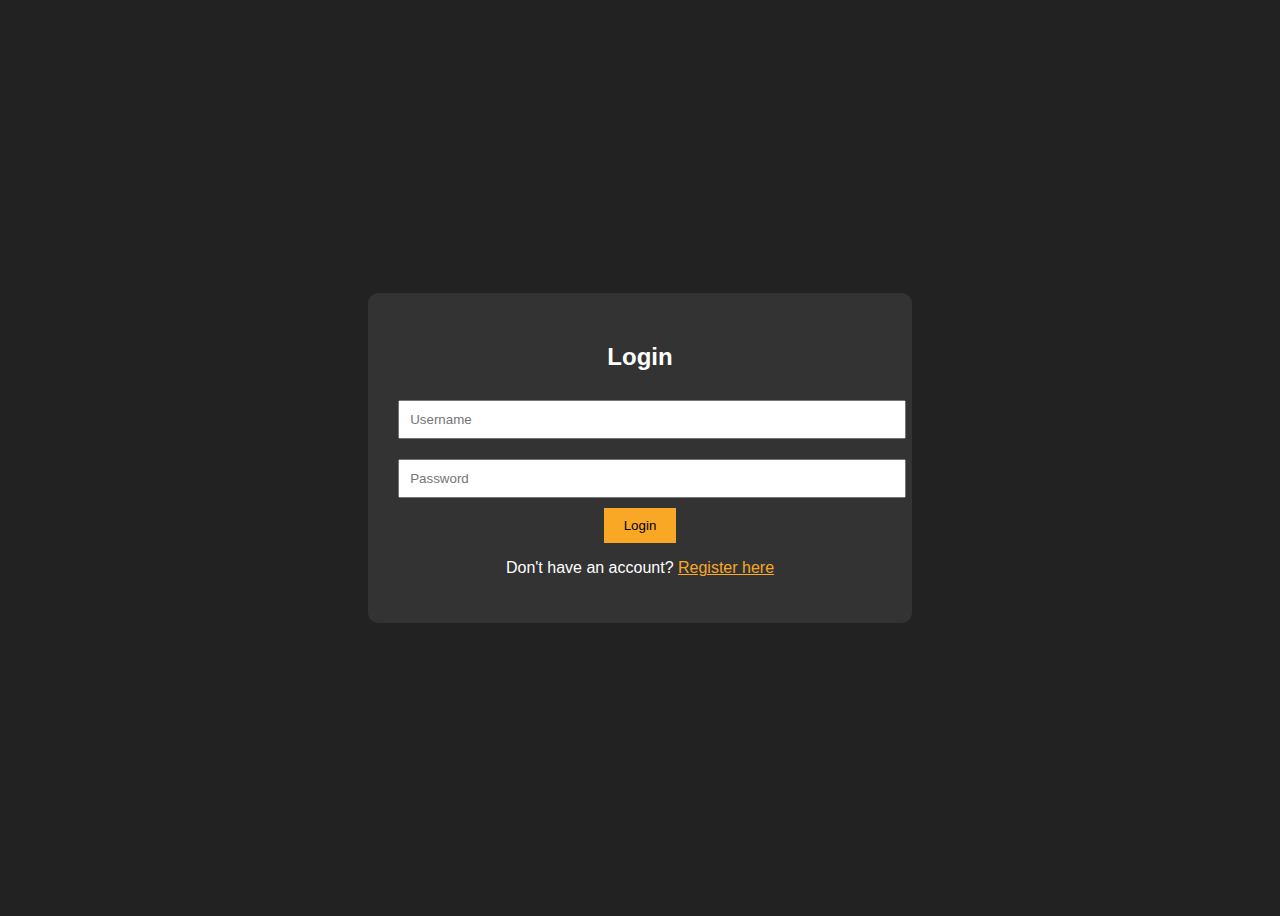
<file: index.html>
<!DOCTYPE html>
<html lang="en">
<head>
    <meta charset="UTF-8">
    <meta name="viewport" content="width=device-width, initial-scale=1.0">
    <title>Fuzzy Wire Bouquet</title>
    <link rel="stylesheet" href="style.css">
    <link rel="stylesheet" href="https://cdnjs.cloudflare.com/ajax/libs/font-awesome/6.7.2/css/all.min.css">
    <style>
        /* Navbar styles */
        body {
            background: url('products-images/background2.jpg') no-repeat center center fixed;
            background-size: cover;
            font-family: Arial, sans-serif;
            margin: 0;
            padding: 0;
            color: #fff;
        }

        nav {
            background-color: #333;
            color: #fff;

            position: fixed;
            width: 100%;
            z-index: 10;
        }

        .logo {
            display: flex;
            align-items: center;
        }

        .logo-img {
            width: 50px;
            height: 50px;
            border-radius: 50%;
            margin-right: 15px;
        }

        .logo a {
            text-decoration: none;
            color: #fff;
            font-size: 1.8rem;
            font-weight: bold;
        }

        ul {
            list-style: none;
            display: flex;
            justify-content: flex-start;
            padding: 0;
        }

        ul li {
            margin-right: 20px;
        }

        ul li a {
            text-decoration: none;
            color: #fff;
            font-size: 1.1rem;
            transition: color 0.3s ease;
        }

        ul li a:hover {
            color: #f9a826;
        }

        /* Home page styles */
        #home {
            padding: 120px 20px 50px 20px;
            text-align: center;
            max-width: 1200px;
            margin: auto;
            color: #fff;
        }

        #home h1 {
            font-size: 3rem;
            margin-bottom: 20px;
        }

        #home p {
            font-size: 1.3rem;
            margin-bottom: 30px;
        }

        .intro-section {
            background-color: rgba(0, 0, 0, 0.6);
            padding: 40px;
            border-radius: 10px;
            margin-bottom: 50px;
        }

        .intro-section h2 {
            font-size: 2rem;
            margin-bottom: 20px;
        }

        .intro-section p {
            font-size: 1.2rem;
            margin-bottom: 20px;
        }

        .feature-container {
            display: flex;
            justify-content: space-between;
            margin-bottom: 50px;
        }

        .feature {
            background-color: rgba(0, 0, 0, 0.7);
            padding: 20px;
            border-radius: 10px;
            width: 30%;
            text-align: center;
        }

        .feature h3 {
            font-size: 1.6rem;
            margin-bottom: 15px;
        }

        .feature p {
            font-size: 1.1rem;
        }

        footer {
            background-color: #333;
            color: #fff;
            padding: 30px;
            text-align: center;
        }

        footer .social-links a {
            margin: 0 10px;
            color: #fff;
            font-size: 1.5rem;
            transition: color 0.3s ease;
        }

        footer .social-links a:hover {
            color: #f9a826;
        }
    </style>
</head>
<script>
    if (localStorage.getItem("loggedIn") !== "true") {
        window.location.href = "login.html";
    }
      
</script>

<body>
    
    <!-- Navbar -->
    <nav>
        <div class="logo">
            <img src="products-images/lo.jpg" alt="flower logo" class="logo-img">
            <a href="index.html">Fuzzy Wire Bouquet</a>
        </div>
        <ul>
            <li><a href="index.html">Home</a></li>
            <li><a href="product.html">Product</a></li>
            <li><a href="about.html">About Us</a></li>
            <li><a href="testimonials.html">Testimonials</a></li>
            <li><a href="howitworks.html">How It Works</a></li>
            <li><a href="faq.html">FAQ</a></li>
            <li><a href="blog.html">Blog</a></li>
            <li><a href="tutorials.html">Tutorials</a></li>
            <li><a href="contact.html">Contact</a></li>
            <li><a href="support.html">Customer Support</a></li>
            <li><a href="resources.html">Downloads/Resources</a></li>
            <li><a href="newsletter.html">News Letter</a></li>
            <li><a href="#" onclick="logout()">Logout</a></li>

        </ul>
    </nav>

    <script>
        function logout() {
            localStorage.removeItem("loggedIn");
            window.location.href = "login.html";
        }
    </script>
    
    
    <!-- Home Page Content -->
    <section id="home">
        <!-- Introduction Section -->
        <div class="intro-section">
            <h2>Welcome to Fuzzy Wire Bouquet</h2>
            <p>At Fuzzy Wire Bouquet, we specialize in crafting unique, beautiful wire bouquets that combine nature's beauty with artistic creativity. Perfect for gifts, home decor, or special occasions, our wire bouquets add a modern twist to traditional floral arrangements.</p>
            <p>Explore our collection of hand-crafted bouquets and find the perfect one to brighten up your space or gift to someone special.</p>
        </div>

        <!-- Key Features Section -->
        <div class="feature-container">
            <div class="feature">
                <h3>Handcrafted Designs</h3>
                <p>Each bouquet is carefully handcrafted to ensure the highest quality and unique design, bringing elegance and charm to any setting.</p>
            </div>
            <div class="feature">
                <h3>Durable & Long-Lasting</h3>
                <p>Made from high-quality wire and materials, our bouquets are designed to last and stay beautiful for years to come.</p>
            </div>
            <div class="feature">
                <h3>Perfect for Any Occasion</h3>
                <p>From weddings to home decor, our bouquets are perfect for any occasion, adding a touch of timeless beauty to your special moments.</p>
            </div>
        </div>

        <!-- Call to Action Section -->
        <div class="cta-section">
            <h2>Ready to Find Your Perfect Bouquet?</h2>
            <p>Browse our full collection of wire bouquets and discover the perfect piece for you or a loved one.</p>
            <a href="product.html" style="text-decoration: none; color: #fff; background-color: #f9a826; padding: 15px 30px; font-size: 1.2rem; border-radius: 5px;">Browse Products</a>
        </div>
    </section>

    <script>
        function logout() {
            localStorage.removeItem("loggedIn");
            window.location.href = "login.html";
        }
    </script>
    

    <!-- Footer -->
    <footer>
        <p>&copy; 2025 Fuzzy Wire Bouquet | All Rights Reserved</p>
        <div class="footer-col">
            <h4>Follow us</h4>
            <div class="social-links">
                <a href="https://web.facebook.com/profile.php?id=61573905306813"><i class="fab fa-facebook-f"></i></a>
            </div>
        </div>
    </footer>

    <!--Start of Tawk.to Script-->
<script type="text/javascript">
    var Tawk_API=Tawk_API||{}, Tawk_LoadStart=new Date();
    (function(){
    var s1=document.createElement("script"),s0=document.getElementsByTagName("script")[0];
    s1.async=true;
    s1.src='https://embed.tawk.to/68184e82685043190cc6fe59/1iqfg5lav';
    s1.charset='UTF-8';
    s1.setAttribute('crossorigin','*');
    s0.parentNode.insertBefore(s1,s0);
    })();
    </script>
    <!--End of Tawk.to Script-->


</body>



</html>
</file>
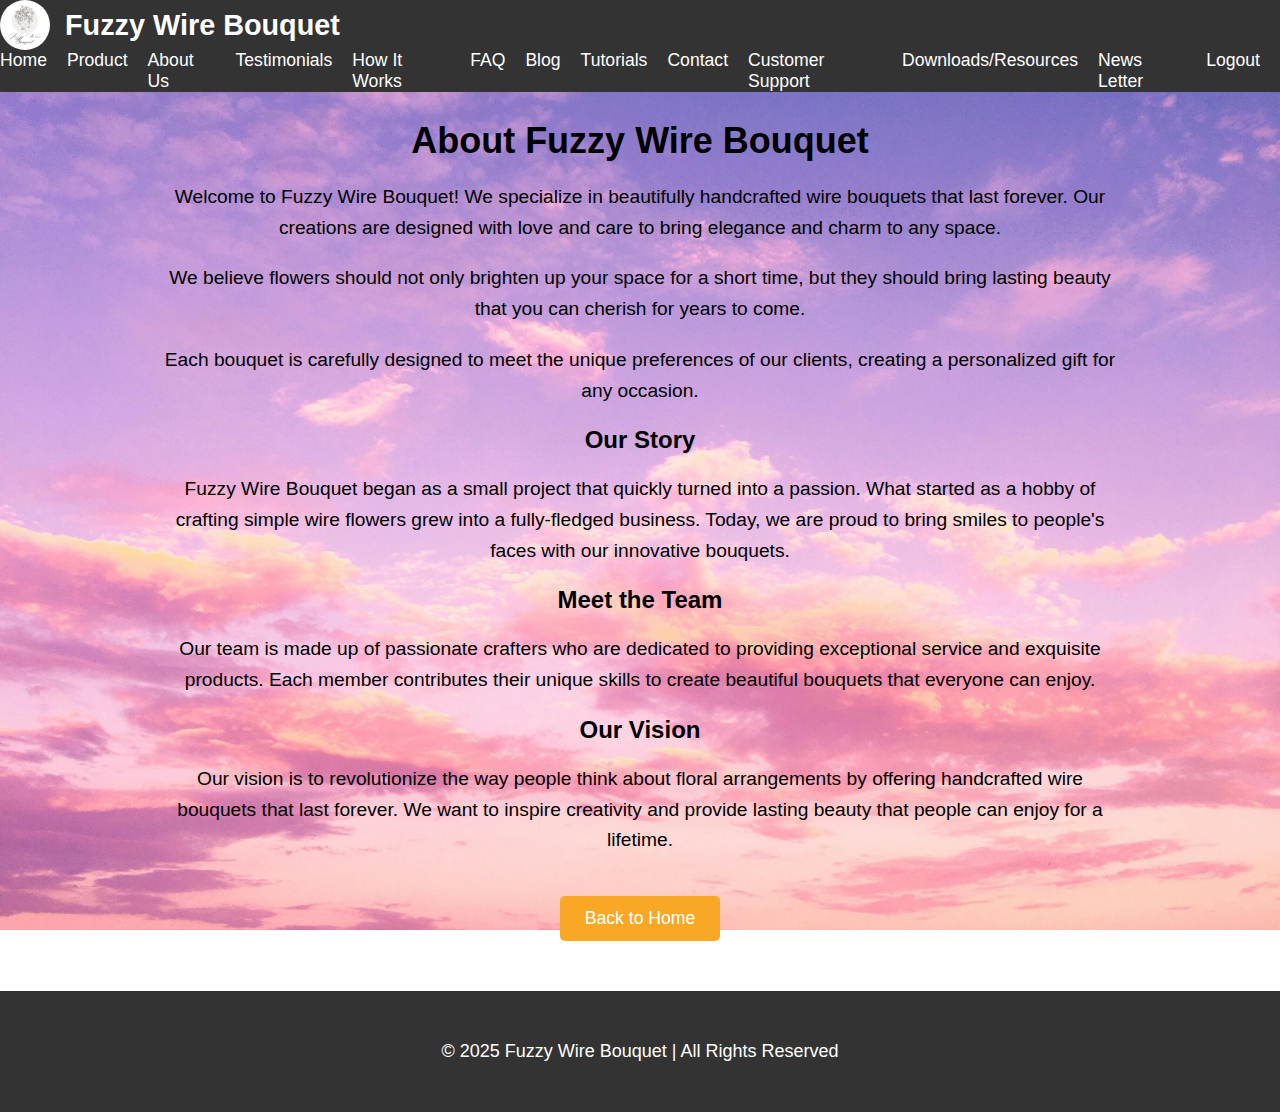
<file: about.html>
<!DOCTYPE html>
<html lang="en">
<head>
    <meta charset="UTF-8">
    <meta name="viewport" content="width=device-width, initial-scale=1.0">
    <title>About Us - Fuzzy Wire Bouquet</title>
    <link rel="stylesheet" href="style.css">
    <link rel="stylesheet" href="https://cdnjs.cloudflare.com/ajax/libs/font-awesome/6.7.2/css/all.min.css">
    <style>
         body {
            background: url('products-images/background2.jpg') no-repeat center center fixed;
            background-size: cover;
            font-family: Arial, sans-serif;
            margin: 0;
            padding: 0;
       
        }
        nav {
            background-color: #333;
            color: #fff;
            position: fixed;
            width: 100%;
            z-index: 10;
        }

        .logo {
            display: flex;
            align-items: center;
        }

        .logo-img {
            width: 50px;
            height: 50px;
            border-radius: 50%;
            margin-right: 15px;
        }

        .logo a {
            text-decoration: none;
            color: #fff;
            font-size: 1.8rem;
            font-weight: bold;
        }

        ul {
            list-style: none;
            display: flex;
            justify-content: flex-start;
            padding: 0;
        }

        ul li {
            margin-right: 20px;
        }

        ul li a {
            text-decoration: none;
            color: #fff;
            font-size: 1.1rem;
            transition: color 0.3s ease;
        }

        ul li a:hover {
            color: #f9a826;
        }

        #about-us {
            padding: 120px 20px 50px 20px;
            max-width: 1000px;
            margin: auto;
            text-align: center;
        }

        #about-us h1, #about-us h2 {
            margin-bottom: 20px;
        }

        #about-us p {
            font-size: 1.2rem;
            margin-bottom: 20px;
            line-height: 1.6;
        }

        button {
            background-color: #f9a826;
            color: #fff;
            border: none;
            padding: 12px 25px;
            font-size: 1.1rem;
            border-radius: 5px;
            cursor: pointer;
            margin-top: 20px;
        }

        button:hover {
            background-color: #e0881b;
        }

        footer {
            background-color: #333;
            color: #fff;
            padding: 30px;
            text-align: center;
        }

        .social-links a {
            margin: 0 10px;
            color: #fff;
            font-size: 1.5rem;
            transition: color 0.3s ease;
        }

        .social-links a:hover {
            color: #f9a826;
        }
    </style>
</head>

<body>
    <!-- Navbar -->
    <nav>
        <div class="logo">
            <img src="products-images/lo.jpg" alt="flower logo" class="logo-img">
            <a href="index.html">Fuzzy Wire Bouquet</a>
        </div>
        <ul>
            <li><a href="index.html">Home</a></li>
            <li><a href="product.html">Product</a></li>
            <li><a href="about.html">About Us</a></li>
            <li><a href="testimonials.html">Testimonials</a></li>
            <li><a href="howitworks.html">How It Works</a></li>
            <li><a href="faq.html">FAQ</a></li>
            <li><a href="blog.html">Blog</a></li>
            <li><a href="tutorials.html">Tutorials</a></li>
            <li><a href="contact.html">Contact</a></li>
            <li><a href="Support.html">Customer Support</a></li>
            <li><a href="resources.html">Downloads/Resources</a></li>
            <li><a href="newsletter.html">News Letter</a></li>
            <li><a href="#" onclick="logout()">Logout</a></li>
        </ul>
    </nav>

    <!-- About Us Page Content -->
    <section id="about-us">
        <h1>About Fuzzy Wire Bouquet</h1>
        <p>Welcome to Fuzzy Wire Bouquet! We specialize in beautifully handcrafted wire bouquets that last forever. Our creations are designed with love and care to bring elegance and charm to any space.</p>
        <p>We believe flowers should not only brighten up your space for a short time, but they should bring lasting beauty that you can cherish for years to come.</p>
        <p>Each bouquet is carefully designed to meet the unique preferences of our clients, creating a personalized gift for any occasion.</p>
        
        <h2>Our Story</h2>
        <p>Fuzzy Wire Bouquet began as a small project that quickly turned into a passion. What started as a hobby of crafting simple wire flowers grew into a fully-fledged business. Today, we are proud to bring smiles to people's faces with our innovative bouquets.</p>
        
        <h2>Meet the Team</h2>
        <p>Our team is made up of passionate crafters who are dedicated to providing exceptional service and exquisite products. Each member contributes their unique skills to create beautiful bouquets that everyone can enjoy.</p>
        
        <h2>Our Vision</h2>
        <p>Our vision is to revolutionize the way people think about floral arrangements by offering handcrafted wire bouquets that last forever. We want to inspire creativity and provide lasting beauty that people can enjoy for a lifetime.</p>
        
        <button onclick="location.href='home.html'">Back to Home</button>
    </section>

    <!-- Footer -->
    <footer>
        <p>&copy; 2025 Fuzzy Wire Bouquet | All Rights Reserved</p>
        <div class="footer-col">
            </div>
        </div>
    </footer>

</body>
</html>
</file>
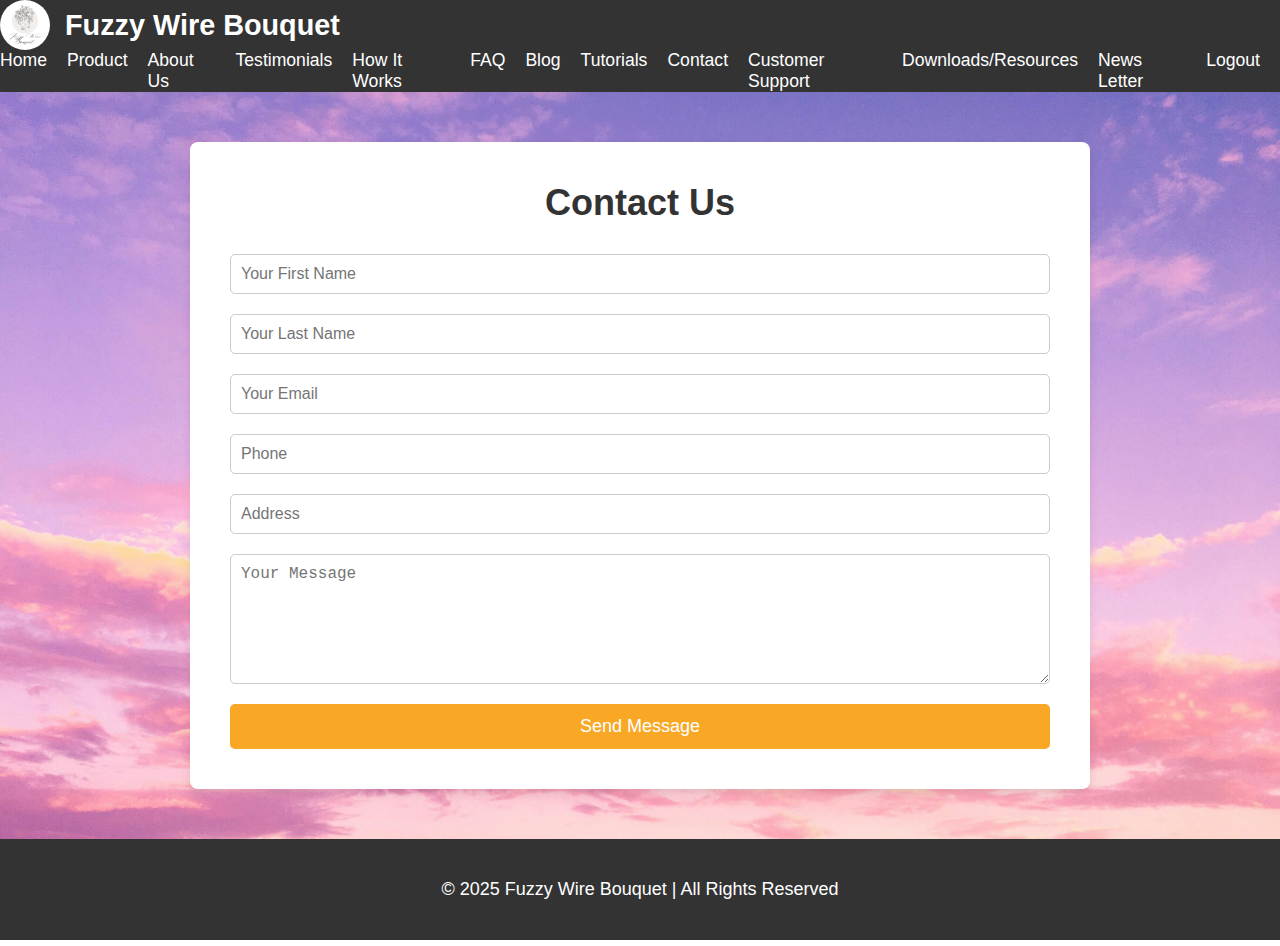
<file: contact.html>
<!DOCTYPE html>
<html lang="en">
<head>
    <meta charset="UTF-8">
    <meta name="viewport" content="width=device-width, initial-scale=1.0">
    <title>Contact Us - Fuzzy Wire Bouquet</title>
    <link rel="stylesheet" href="style.css">
    <style>
        body {
            background: url('products-images/background2.jpg') no-repeat center center fixed;
            background-size: cover;
            font-family: Arial, sans-serif;
            margin: 0;
            padding: 0;
            color: #fff;
        }


        nav ul {
            list-style: none;
            padding: 0;
            margin: 0;
        }

       

        nav ul li a {
            color: white;
            text-decoration: none;
        }
         /* Navbar styling */
         nav {
            background-color: #333;
            color: #fff;
        }

        .logo {
            display: flex;
            align-items: center;
        }

        .logo-img {
            width: 50px;
            height: 50px;
            border-radius: 50%;
            margin-right: 15px;
        }

        .logo a {
            text-decoration: none;
            color: #fff;
            font-size: 1.8rem;
            font-weight: bold;
        }

        ul {
            list-style: none;
            display: flex;
            justify-content: flex-start;
            padding: 0;
        }

        ul li {
            margin-right: 20px;
        }

        ul li a {
            text-decoration: none;
            color: #fff;
            font-size: 1.1rem;
            transition: color 0.3s ease;
        }

        ul li a:hover {
            color: #f9a826;
        }

        /* Contact Form Section */
        #contact-section {
            max-width: 900px;
            margin: 50px auto;
            padding: 40px;
            background-color: white;
            border-radius: 8px;
            box-shadow: 0 4px 10px rgba(0, 0, 0, 0.1);
        }

        #contact-section h1 {
            text-align: center;
            font-size: 36px;
            color: #333;
            margin-bottom: 30px;
        }

        .contact-form {
            display: flex;
            flex-direction: column;
            gap: 20px;
        }

        .contact-form input, .contact-form textarea {
            width: 100%;
            padding: 10px;
            font-size: 16px;
            border: 1px solid #ccc;
            border-radius: 5px;
        }

        .contact-form button {
            background-color: #f9a826;
            color: white;
            padding: 12px 20px;
            font-size: 18px;
            border: none;
            border-radius: 5px;
            cursor: pointer;
            transition: background-color 0.3s;
        }

        .contact-form button:hover {
            background-color: #f9a826;
        }

        /* Footer Styling */
        footer {
            text-align: center;
            padding: 20px;
            background-color: #333;
            color: white;
        }

        /* Responsive Design */
        @media (max-width: 768px) {
            #contact-section {
                padding: 20px;
            }

            .contact-form button {
                font-size: 16px;
            }
        }
    </style>
</head>
<body>

    <!-- Navbar -->
    <nav>
        <div class="logo">
            <img src="products-images/lo.jpg" alt="flower logo" class="logo-img">
            <a href="index.html">Fuzzy Wire Bouquet</a>
        </div>
        <ul>
            <li><a href="index.html">Home</a></li>
            <li><a href="product.html">Product</a></li>
            <li><a href="about.html">About Us</a></li>
            <li><a href="testimonials.html">Testimonials</a></li>
            <li><a href="howitworks.html">How It Works</a></li>
            <li><a href="faq.html">FAQ</a></li>
            <li><a href="blog.html">Blog</a></li>
            <li><a href="tutorials.html">Tutorials</a></li>
            <li><a href="contact.html">Contact</a></li>
            <li><a href="support.html">Customer Support</a></li>
            <li><a href="resources.html">Downloads/Resources</a></li>
            <li><a href="newsletter.html">News Letter</a></li>
            <li><a href="#" onclick="logout()">Logout</a></li>
            
        </ul>
    </nav>

    <!-- Contact Form Section -->
    <section id="contact-section">
        <h1>Contact Us</h1>
        <form action="submit_form.php" method="POST" class="contact-form">
            <!-- First Name Field -->
            <input type="text" name="name" placeholder="Your First Name" required>

            <!-- Last Name Field -->
            <input type="text" name="name" placeholder="Your Last Name" required>

            <!-- Email Field -->
            <input type="email" name="email" placeholder="Your Email" required>

            <!-- Phone Field -->
            <input type="text" name="Phone" placeholder="Phone" required>

             <!-- Address Field -->
             <input type="text" name="Address" placeholder="Address" required>

            <!-- Message Field -->
            <textarea name="message" rows="6" placeholder="Your Message" required></textarea>

            <!-- Submit Button -->
            <button type="submit">Send Message</button>
        </form>
    </section>

    <!-- Footer -->
    <footer>
        <p>&copy; 2025 Fuzzy Wire Bouquet | All Rights Reserved</p>
    </footer>

</body>
</html>
</file>
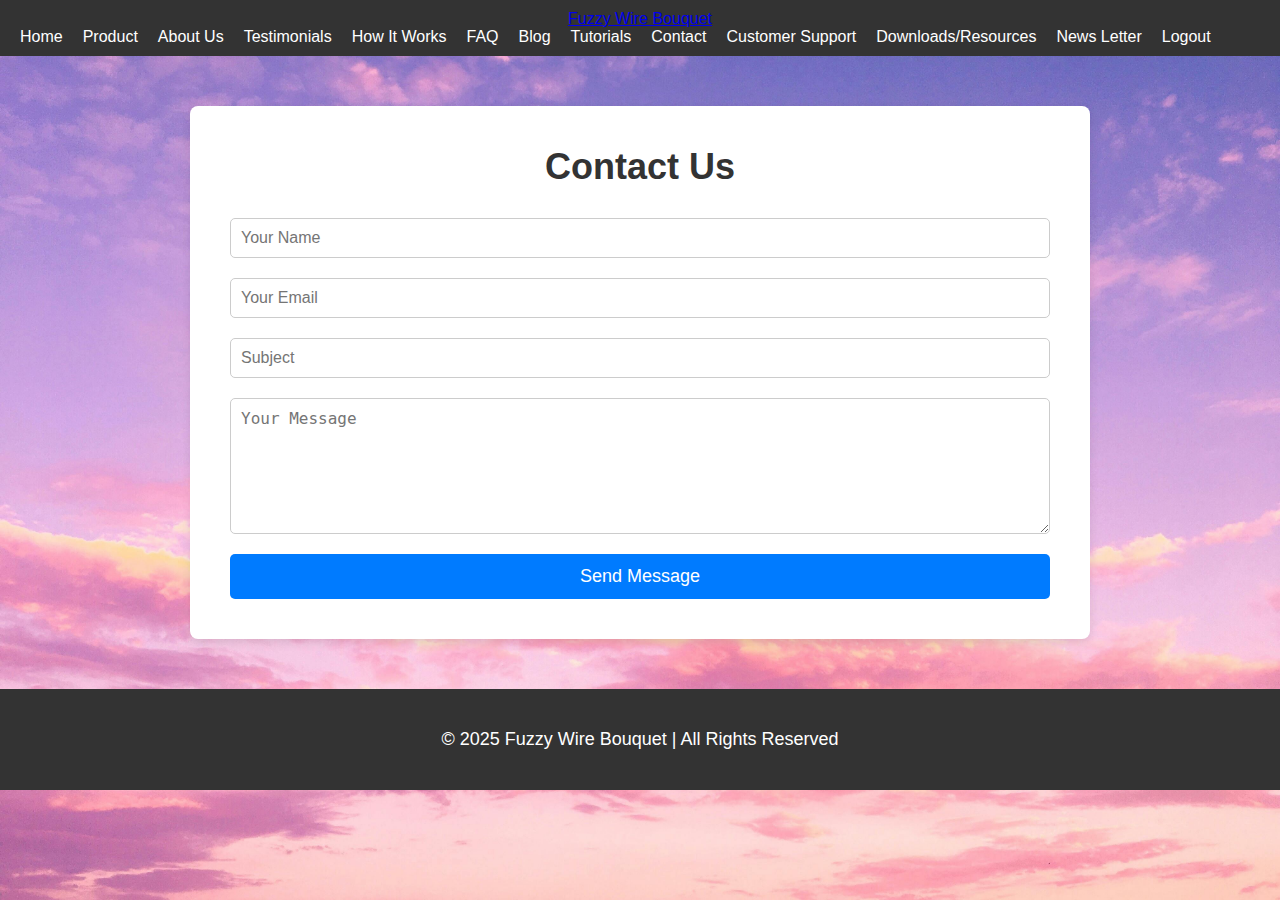
<file: contactform.html>
<!DOCTYPE html>
<html lang="en">
<head>
    <meta charset="UTF-8">
    <meta name="viewport" content="width=device-width, initial-scale=1.0">
    <link rel="stylesheet" href="style.css">
    <title>Contact Us - Fuzzy Wire Bouquet</title>
    <link rel="stylesheet" href="style.css">
    <style>
        body {
            font-family: Arial, sans-serif;
            background-color: #f4f4f4;
            margin: 0;
            padding: 0;
        }

        nav {
            background-color: #333;
            padding: 10px 20px;
            color: white;
            text-align: center;
        }

        nav ul {
            list-style: none;
            padding: 0;
            margin: 0;
        }

        nav ul li {
            display: inline;
            margin-right: 20px;
        }

        nav ul li a {
            color: white;
            text-decoration: none;
        }

        /* Contact Form Section */
        #contact-section {
            max-width: 900px;
            margin: 50px auto;
            padding: 40px;
            background-color: white;
            border-radius: 8px;
            box-shadow: 0 4px 10px rgba(0, 0, 0, 0.1);
        }

        #contact-section h1 {
            text-align: center;
            font-size: 36px;
            color: #333;
            margin-bottom: 30px;
        }

        .contact-form {
            display: flex;
            flex-direction: column;
            gap: 20px;
        }

        .contact-form input, .contact-form textarea {
            width: 100%;
            padding: 10px;
            font-size: 16px;
            border: 1px solid #ccc;
            border-radius: 5px;
        }

        .contact-form button {
            background-color: #007BFF;
            color: white;
            padding: 12px 20px;
            font-size: 18px;
            border: none;
            border-radius: 5px;
            cursor: pointer;
            transition: background-color 0.3s;
        }

        .contact-form button:hover {
            background-color: #0056b3;
        }

        /* Footer Styling */
        footer {
            text-align: center;
            padding: 20px;
            background-color: #333;
            color: white;
        }

        /* Responsive Design */
        @media (max-width: 768px) {
            #contact-section {
                padding: 20px;
            }

            .contact-form button {
                font-size: 16px;
            }
        }
    </style>
</head>
<body>

    <!-- Navbar -->
    <nav>
        <div class="logo">
            <a href="index.html">Fuzzy Wire Bouquet</a>
        </div>
        <ul>
            <li><a href="index.html">Home</a></li>
            <li><a href="product.html">Product</a></li>
            <li><a href="about.html">About Us</a></li>
            <li><a href="testimonials.html">Testimonials</a></li>
            <li><a href="howitworks.html">How It Works</a></li>
            <li><a href="faq.html">FAQ</a></li>
            <li><a href="blog.html">Blog</a></li>
            <li><a href="tutorials.html">Tutorials</a></li>
            <li><a href="contact.html">Contact</a></li>
            <li><a href="support.html">Customer Support</a></li>
            <li><a href="resources.html">Downloads/Resources</a></li>
            <li><a href="newsletter.html">News Letter</a></li>
            <li><a href="#" onclick="logout()">Logout</a></li>
        </ul>
    </nav>

    <!-- Contact Form Section -->
    <section id="contact-section">
        <h1>Contact Us</h1>
        <form action="submit_form.php" method="POST" class="contact-form">
            <!-- Name Field -->
            <input type="text" name="name" placeholder="Your Name" required>

            <!-- Email Field -->
            <input type="email" name="email" placeholder="Your Email" required>

            <!-- Subject Field -->
            <input type="text" name="subject" placeholder="Subject" required>

            <!-- Message Field -->
            <textarea name="message" rows="6" placeholder="Your Message" required></textarea>

            <!-- Submit Button -->
            <button type="submit">Send Message</button>
        </form>
    </section>

    <!-- Footer -->
    <footer>
        <p>&copy; 2025 Fuzzy Wire Bouquet | All Rights Reserved</p>
    </footer>

</body>
</html>
</file>
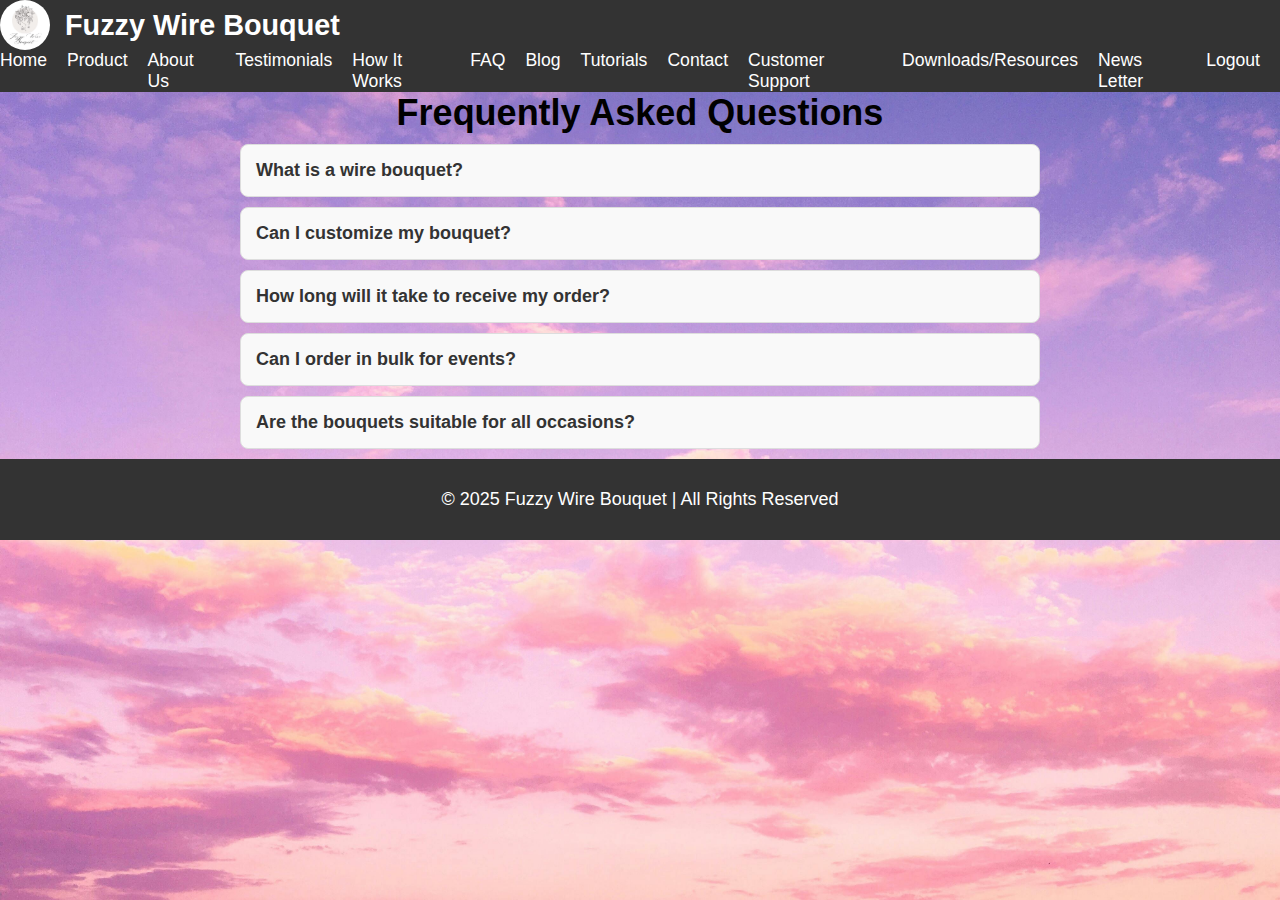
<file: faq.html>
<!DOCTYPE html>
<html lang="en">
<head>
    <meta charset="UTF-8">
    <meta name="viewport" content="width=device-width, initial-scale=1.0">
    <title>FAQ - Fuzzy Wire Bouquet</title>
    <link rel="stylesheet" href="style.css">
    <style>
        /* Basic styling for the page */
        body {
            font-family: Arial, sans-serif;
            background-color: #f4f4f4;
            margin: 0;
            padding: 0;
        }

        /* Navbar styling */
        nav {
            background-color: #333;
            color: #fff;
        }

        .logo {
            display: flex;
            align-items: center;
        }

        .logo-img {
            width: 50px;
            height: 50px;
            border-radius: 50%;
            margin-right: 15px;
        }

        .logo a {
            text-decoration: none;
            color: #fff;
            font-size: 1.8rem;
            font-weight: bold;
        }

        ul {
            list-style: none;
            display: flex;
            justify-content: flex-start;
            padding: 0;
        }

        ul li {
            margin-right: 20px;
        }

        ul li a {
            text-decoration: none;
            color: #fff;
            font-size: 1.1rem;
            transition: color 0.3s ease;
        }

        ul li a:hover {
            color: #f9a826;
        }


        /* FAQ Question and Answer Styling */
        .faq-container {
            max-width: 800px;
            margin: 0 auto;
            padding: 0;
        }

        .faq-item {
            background-color: #f9f9f9;
            border: 1px solid #ddd;
            margin: 10px 0;
            border-radius: 8px;
            padding: 15px;
            cursor: pointer;
            transition: background-color 0.3s;
        }

        .faq-item:hover {
            background-color: #f1f1f1;
        }

        .faq-item h3 {
            font-size: 18px;
            color: #333;
            margin: 0;
        }

        .faq-item p {
            display: none;
            font-size: 16px;
            color: #555;
            margin-top: 10px;
        }

        /* Footer styling */
        footer {
            text-align: center;
            padding: 10px;
            background-color: #333;
            color: white;
            position: relative;
            bottom: 0;
            width: 100%;
        }
    </style>
</head>
<body>

    <!-- Navbar -->
    <nav>
        <div class="logo">
           <img src="products-images/lo.jpg" alt="flower logo" class="logo-img">
           <a href="index.html">Fuzzy Wire Bouquet</a>
       </div>
       <ul>
        <li><a href="index.html">Home</a></li>
            <li><a href="product.html">Product</a></li>
            <li><a href="about.html">About Us</a></li>
            <li><a href="testimonials.html">Testimonials</a></li>
            <li><a href="howitworks.html">How It Works</a></li>
            <li><a href="faq.html">FAQ</a></li>
            <li><a href="blog.html">Blog</a></li>
            <li><a href="tutorials.html">Tutorials</a></li>
            <li><a href="contact.html">Contact</a></li>
            <li><a href="support.html">Customer Support</a></li>
            <li><a href="resources.html">Downloads/Resources</a></li>
            <li><a href="newsletter.html">News Letter</a></li>
            <li><a href="#" onclick="logout()">Logout</a></li>
   </ul>
</nav>

    <!-- FAQ Section -->
    <section id="faq-section">
        <h1>Frequently Asked Questions</h1>

        <div class="faq-container">
            <!-- FAQ Item 1 -->
            <div class="faq-item">
                <h3>What is a wire bouquet?</h3>
                <p>A wire bouquet is a handcrafted flower arrangement made from wire and other materials, designed to last forever. Unlike fresh flowers, our bouquets won't wilt or die, making them a timeless gift or decoration.</p>
            </div>

            <!-- FAQ Item 2 -->
            <div class="faq-item">
                <h3>Can I customize my bouquet?</h3>
                <p>Yes! We offer customization options where you can choose the colors, flowers, and even add personal messages or special touches to make your bouquet unique to you.</p>
            </div>

            <!-- FAQ Item 3 -->
            <div class="faq-item">
                <h3>How long will it take to receive my order?</h3>
                <p>Our typical processing time is 3-5 business days for crafting and packaging. Shipping times depend on your location but generally take 5-7 business days after your bouquet is shipped.</p>
            </div>

            <!-- FAQ Item 4 -->
            <div class="faq-item">
                <h3>Can I order in bulk for events?</h3>
                <p>Yes! We offer bulk orders for events like weddings, corporate gifts, and special occasions. Please contact us for more details on pricing and availability.</p>
            </div>

            <!-- FAQ Item 5 -->
            <div class="faq-item">
                <h3>Are the bouquets suitable for all occasions?</h3>
                <p>Absolutely! Our wire bouquets are perfect for any occasion, whether it's a birthday, anniversary, wedding, or just because. Their lasting beauty makes them a memorable gift for any moment.</p>
            </div>
        </div>
    </section>

    <!-- Footer -->
    <footer>
        <p>&copy; 2025 Fuzzy Wire Bouquet | All Rights Reserved</p>
    </footer>

    <script>
        // Add toggle functionality to show/hide FAQ answers
        document.querySelectorAll('.faq-item').forEach(item => {
            item.addEventListener('click', () => {
                const answer = item.querySelector('p');
                if (answer.style.display === 'block') {
                    answer.style.display = 'none';
                } else {
                    answer.style.display = 'block';
                }
            });
        });
    </script>

</body>
</html>
</file>
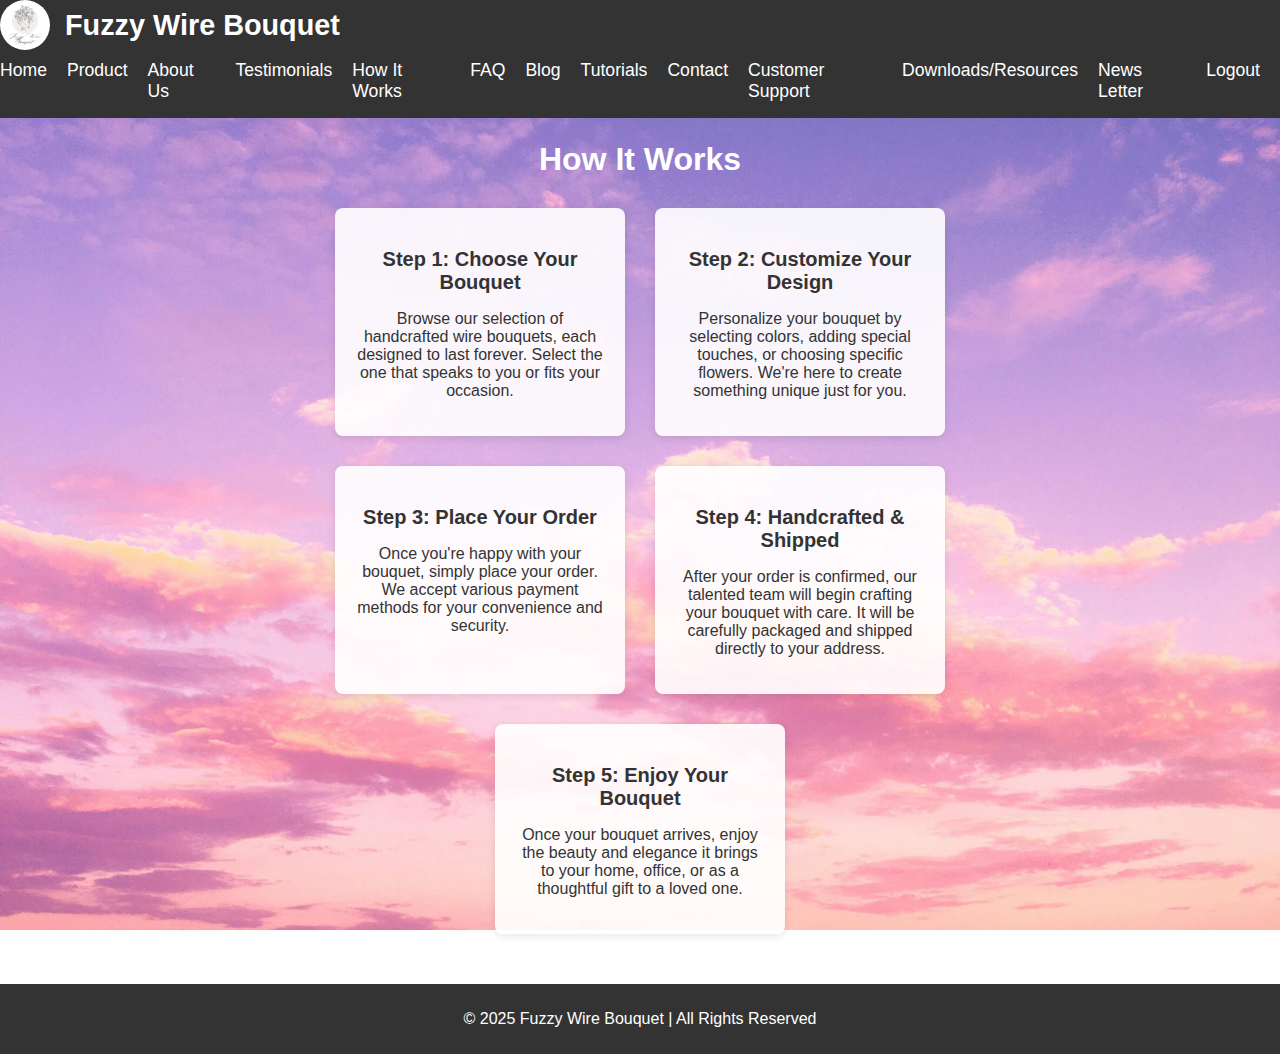
<file: howitworks.html>
<!DOCTYPE html>
<html lang="en">
<head>
    <meta charset="UTF-8">
    <meta name="viewport" content="width=device-width, initial-scale=1.0">
    <title>How It Works - Fuzzy Wire Bouquet</title>
    <style>
        /* Page background and base styles */
        body {
            font-family: Arial, sans-serif;
            background: url('products-images/background2.jpg') no-repeat center center fixed;
            background-size: cover;
            margin: 0;
            padding: 0;
            color: #fff;
        }

        /* Fixed navbar styling */
        nav {
            background-color: #333;
            color: #fff;
            position: fixed;
            top: 0;
            width: 100%;
            z-index: 10;
        }

        .logo {
            display: flex;
            align-items: center;
        }

        .logo-img {
            width: 50px;
            height: 50px;
            border-radius: 50%;
            margin-right: 15px;
        }

        .logo a {
            text-decoration: none;
            color: #fff;
            font-size: 1.8rem;
            font-weight: bold;
        }

        ul {
            list-style: none;
            display: flex;
            justify-content: flex-start;
            padding: 0;
            margin-top: 10px;
        }

        ul li {
            margin-right: 20px;
        }

        ul li a {
            text-decoration: none;
            color: #fff;
            font-size: 1.1rem;
            transition: color 0.3s ease;
        }

        ul li a:hover {
            color: #f9a826;
        }

        /* Add space at the top to prevent nav overlapping content */
        #how-it-works {
            padding-top: 120px;
            max-width: 900px;
            margin: 0 auto;
            padding-left: 20px;
            padding-right: 20px;
        }

        #how-it-works h1 {
            text-align: center;
            color: #fff;
        }

        .steps-container {
            display: flex;
            justify-content: center;
            gap: 30px;
            flex-wrap: wrap;
            margin-top: 30px;
        }

        .step {
            background-color: rgba(255, 255, 255, 0.9);
            padding: 20px;
            width: 250px;
            border-radius: 8px;
            box-shadow: 0 2px 8px rgba(0, 0, 0, 0.1);
            text-align: center;
            transition: transform 0.3s ease;
            color: #333;
        }

        .step:hover {
            transform: translateY(-5px);
        }

        .step h3 {
            font-size: 20px;
            margin-bottom: 15px;
        }

        .step p {
            font-size: 16px;
        }

        /* Footer styling */
        footer {
            text-align: center;
            padding: 10px;
            background-color: #333;
            color: white;
            margin-top: 50px;
        }
    </style>
</head>
<body>

    <!-- Navbar -->
    <nav>
        <div class="logo">
            <img src="products-images/lo.jpg" alt="flower logo" class="logo-img">
            <a href="index.html">Fuzzy Wire Bouquet</a>
        </div>
        <ul>
            <li><a href="index.html">Home</a></li>
            <li><a href="product.html">Product</a></li>
            <li><a href="about.html">About Us</a></li>
            <li><a href="testimonials.html">Testimonials</a></li>
            <li><a href="howitworks.html">How It Works</a></li>
            <li><a href="faq.html">FAQ</a></li>
            <li><a href="blog.html">Blog</a></li>
            <li><a href="tutorials.html">Tutorials</a></li>
            <li><a href="contact.html">Contact</a></li>
            <li><a href="support.html">Customer Support</a></li>
            <li><a href="resources.html">Downloads/Resources</a></li>
            <li><a href="newsletter.html">News Letter</a></li>
            <li><a href="#" onclick="logout()">Logout</a></li>
        </ul>
    </nav>

    <!-- How It Works Section -->
    <section id="how-it-works">
        <h1>How It Works</h1>

        <div class="steps-container">
            <div class="step">
                <h3>Step 1: Choose Your Bouquet</h3>
                <p>Browse our selection of handcrafted wire bouquets, each designed to last forever. Select the one that speaks to you or fits your occasion.</p>
            </div>

            <div class="step">
                <h3>Step 2: Customize Your Design</h3>
                <p>Personalize your bouquet by selecting colors, adding special touches, or choosing specific flowers. We're here to create something unique just for you.</p>
            </div>

            <div class="step">
                <h3>Step 3: Place Your Order</h3>
                <p>Once you're happy with your bouquet, simply place your order. We accept various payment methods for your convenience and security.</p>
            </div>

            <div class="step">
                <h3>Step 4: Handcrafted & Shipped</h3>
                <p>After your order is confirmed, our talented team will begin crafting your bouquet with care. It will be carefully packaged and shipped directly to your address.</p>
            </div>

            <div class="step">
                <h3>Step 5: Enjoy Your Bouquet</h3>
                <p>Once your bouquet arrives, enjoy the beauty and elegance it brings to your home, office, or as a thoughtful gift to a loved one.</p>
            </div>
        </div>
    </section>

    <!-- Footer -->
    <footer>
        <p>&copy; 2025 Fuzzy Wire Bouquet | All Rights Reserved</p>
    </footer>

</body>
</html>
</file>
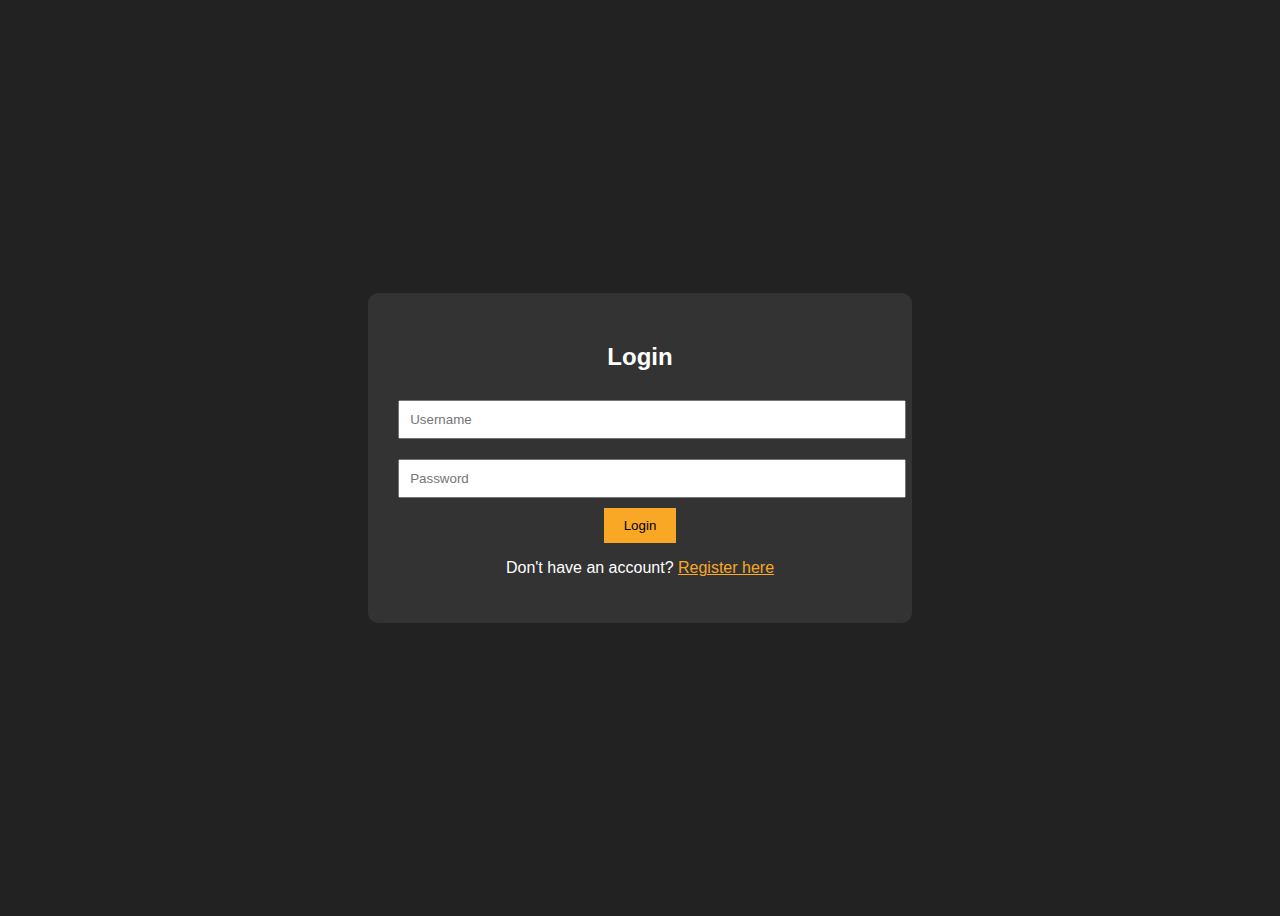
<file: login.html>
<!DOCTYPE html>
<html lang="en">
<head>
    <meta charset="UTF-8">
    <title>Login - Fuzzy Wire Bouquet</title>
    <style>
        body {
            background: #222;
            color: #fff;
            font-family: Arial, sans-serif;
            display: flex;
            align-items: center;
            justify-content: center;
            height: 100vh;
        }
        .form-container {
            background: #333;
            padding: 30px;
            border-radius: 10px;
            text-align: center;
        }
        input {
            padding: 10px;
            margin: 10px 0;
            width: 100%;
        }
        button {
            padding: 10px 20px;
            background-color: #f9a826;
            border: none;
            cursor: pointer;
        }
    </style>
</head>
<body>
    <div class="form-container">
        <h2>Login</h2>
        <input type="text" id="login-username" placeholder="Username" required>
        <input type="password" id="login-password" placeholder="Password" required>
        <button onclick="login()">Login</button>
        <p>Don't have an account? <a href="register.html" style="color:#f9a826;">Register here</a></p>
    </div>

    <script>
        function login() {
            const username = document.getElementById("login-username").value;
            const password = document.getElementById("login-password").value;
            const storedUser = JSON.parse(localStorage.getItem("user"));

            if (storedUser && username === storedUser.username && password === storedUser.password) {
                localStorage.setItem("loggedIn", "true");
                window.location.href = "index.html";
            } else {
                alert("Invalid username or password.");
            }
        }
    </script>
</body>
</html>
</file>
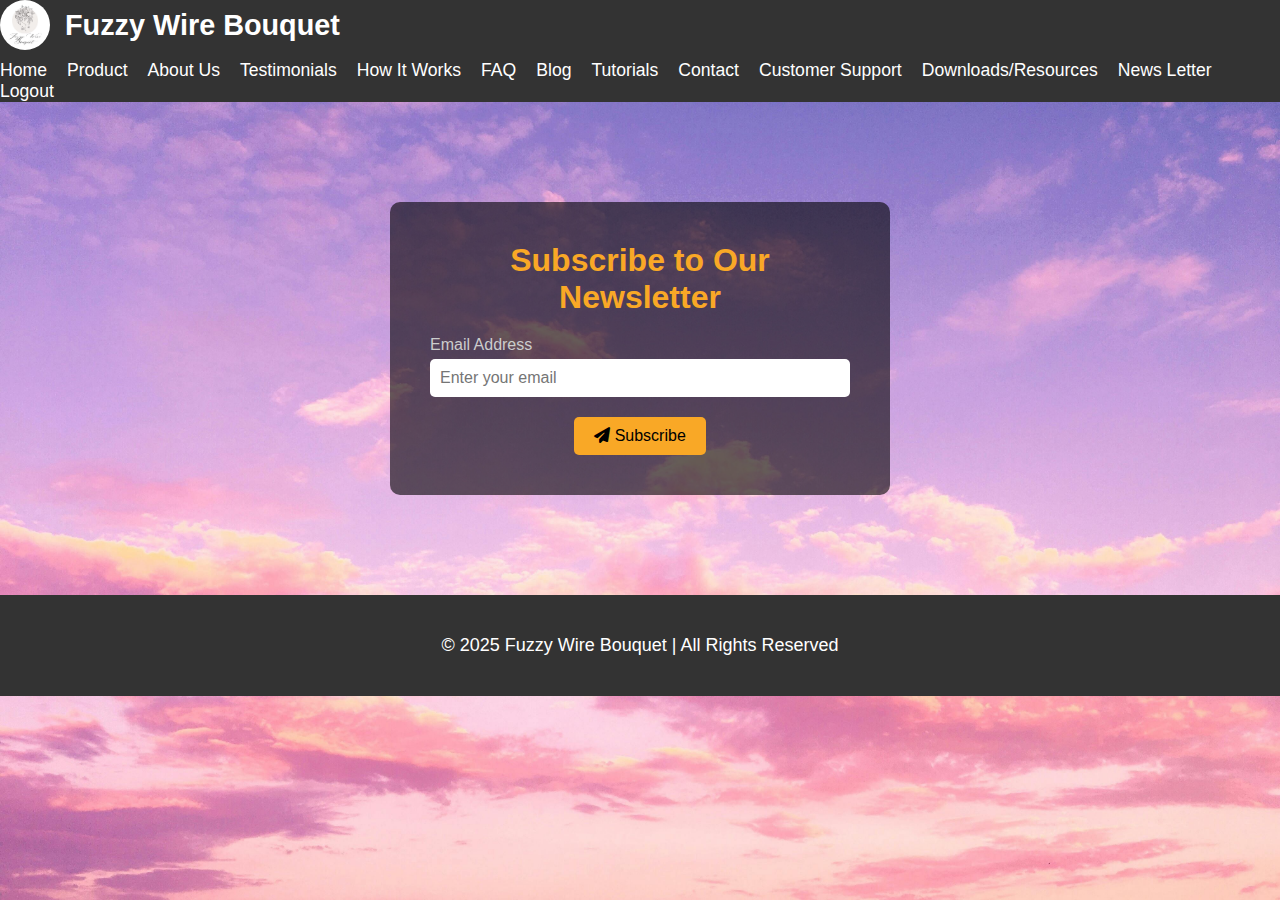
<file: newsletter.html>
<!DOCTYPE html>
<html lang="en">
<head>
  <meta charset="UTF-8" />
  <meta name="viewport" content="width=device-width, initial-scale=1.0"/>
  <title>Fuzzy Wire Bouquet - Newsletter</title>
  <link rel="stylesheet" href="style.css" />
  <link rel="stylesheet" href="https://cdnjs.cloudflare.com/ajax/libs/font-awesome/6.7.2/css/all.min.css">
  <style>
    body {
      margin: 0;
      font-family: Arial, sans-serif;
      background: url('products-images/background2.jpg') no-repeat center center fixed;
      background-size: cover;
      color: #fff;
    }

    nav {
      background-color: #333;
      color: #fff;
    }

    .logo {
      display: flex;
      align-items: center;
    }
    .logo-img {
            width: 50px;
            height: 50px;
            border-radius: 50%;
            margin-right: 15px;
    }
    .logo a {
      text-decoration: none;
      color: #fff;
      font-size: 1.8rem;
      font-weight: bold;
    }

    ul {
      list-style: none;
      display: flex;
      flex-wrap: wrap;
      padding: 0;
      margin-top: 10px;
    }

    ul li {
      margin-right: 20px;
    }

    ul li a {
      text-decoration: none;
      color: #fff;
      font-size: 1.1rem;
      transition: color 0.3s ease;
    }

    ul li a:hover {
      color: #f9a826;
    }

    .newsletter-container {
      max-width: 500px;
      margin: 100px auto;
      background-color: rgba(0, 0, 0, 0.6);
      padding: 40px;
      border-radius: 10px;
      text-align: center;
    }

    .newsletter-container h2 {
      font-size: 2rem;
      margin-bottom: 20px;
      color: #f9a826;
    }

    .input-group {
      margin-bottom: 20px;
      text-align: left;
    }

    .input-group label {
      display: block;
      font-size: 1rem;
      margin-bottom: 5px;
      color: #ccc;
    }

    .input-group input[type="email"] {
      width: 100%;
      padding: 10px;
      border: none;
      border-radius: 5px;
      font-size: 1rem;
    }

    .btn {
      background-color: #f9a826;
      color: #000;
      padding: 10px 20px;
      border: none;
      font-size: 1rem;
      border-radius: 5px;
      cursor: pointer;
      transition: background-color 0.3s ease;
    }

    .btn:hover {
      background-color: #ffc94c;
    }

    footer {
      text-align: center;
      padding: 20px;
      background-color: #333;
      color: #fff;
      margin-top: 50px;
    }

    @media (max-width: 600px) {
      .newsletter-container {
        margin: 60px 20px;
      }

      ul {
        flex-direction: column;
      }

      ul li {
        margin: 10px 0;
      }
    }
  </style>
</head>
<body>

  <!-- Navbar -->
  <nav>
    <div class="logo">
        <img src="products-images/lo.jpg" alt="flower logo" class="logo-img">
        <a href="index.html">Fuzzy Wire Bouquet</a>
    </div>
    <ul>
      <li><a href="index.html">Home</a></li>
            <li><a href="product.html">Product</a></li>
            <li><a href="about.html">About Us</a></li>
            <li><a href="testimonials.html">Testimonials</a></li>
            <li><a href="howitworks.html">How It Works</a></li>
            <li><a href="faq.html">FAQ</a></li>
            <li><a href="blog.html">Blog</a></li>
            <li><a href="tutorials.html">Tutorials</a></li>
            <li><a href="contact.html">Contact</a></li>
            <li><a href="support.html">Customer Support</a></li>
            <li><a href="resources.html">Downloads/Resources</a></li>
            <li><a href="newsletter.html">News Letter</a></li>
            <li><a href="#" onclick="logout()">Logout</a></li>
    </ul>
  </nav>

  <!-- Newsletter Form -->
  <div class="newsletter-container">
    <h2>Subscribe to Our Newsletter</h2>
    <form>
      <div class="input-group">
        <label for="email">Email Address</label>
        <input type="email" id="email" placeholder="Enter your email" required>
      </div>
      <button type="submit" class="btn"><i class="fas fa-paper-plane"></i> Subscribe</button>
    </form>
  </div>

  <!-- Footer -->
  <footer>
    <p>&copy; 2025 Fuzzy Wire Bouquet | All Rights Reserved</p>
  </footer>

</body>
</html>
</file>
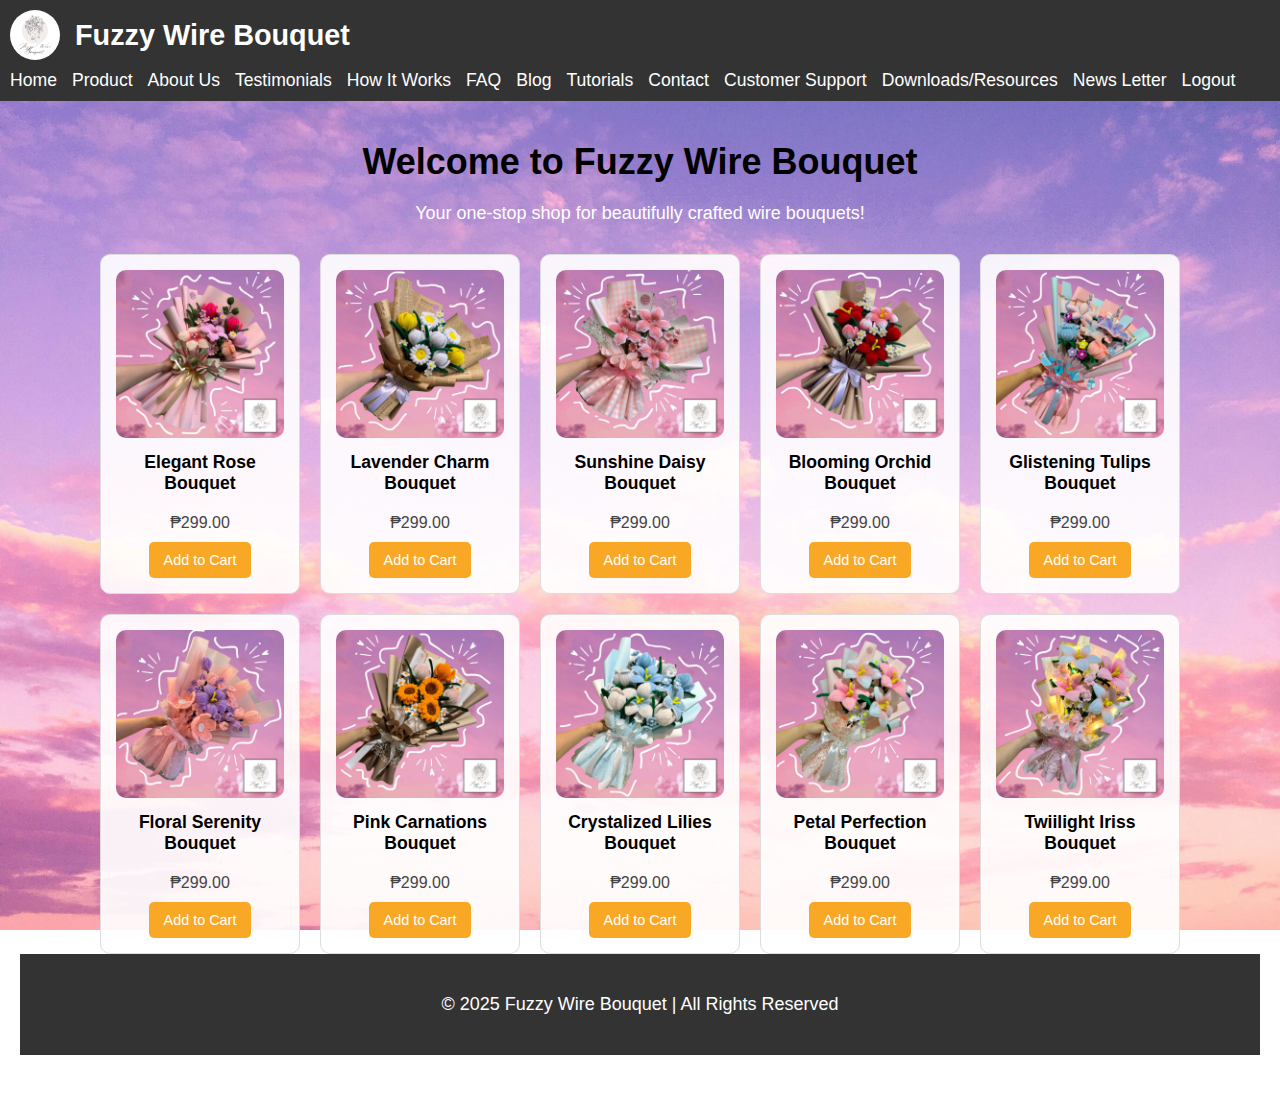
<file: product.html>
<!DOCTYPE html>
<html lang="en">
<head>
<meta charset="UTF-8" />
<meta name="viewport" content="width=device-width, initial-scale=1.0"/>
<title>Fuzzy Wire Bouquet</title>
<link rel="stylesheet" href="style.css" />
<link rel="stylesheet" href="https://cdnjs.cloudflare.com/ajax/libs/font-awesome/6.7.2/css/all.min.css" />
<style>
    body {
    background: url('products-images/background2.jpg') no-repeat center center fixed;
    background-size: cover;
    margin: 0;
    padding: 0;
    font-family: Arial, sans-serif;
    }

    nav {
    background-color: #333;
    color: #fff;
    padding: 10px;
    }

    .logo {
    display: flex;
    align-items: center;
    }

    .logo-img {
    width: 50px;
    height: 50px;
    border-radius: 50%;
    margin-right: 15px;
    }

    .logo a {
    text-decoration: none;
    color: #fff;
    font-size: 1.8rem;
    font-weight: bold;
    }

    ul {
    list-style: none;
    display: flex;
    flex-wrap: wrap;
    padding: 0;
    margin-top: 10px;
    }

    ul li {
    margin-right: 15px;
    }

    ul li a {
    text-decoration: none;
    color: #fff;
    font-size: 1.1rem;
    transition: color 0.3s ease;
    }

    ul li a:hover {
    color: #f9a826;
    }

    #home {
    text-align: center;
    padding: 40px 20px;
    color: #fff;
    }

    .product-container {
    display: flex;
    flex-wrap: wrap;
    justify-content: center;
    gap: 20px;
    margin-top: 30px;
    }

    .product {
    background-color: rgba(255, 255, 255, 0.9);
    border-radius: 10px;
    padding: 15px;
    width: 200px;
    text-align: center;
    }

    .product img {
    width: 100%;
    height: auto;
    border-radius: 10px;
    }

    .product h3 {
    font-size: 1.1rem;
    margin: 10px 0 5px;
    color: black;
    }

    .product p {
    font-size: 1rem;
    color: #444;
    margin-bottom: 10px;
    }

    .product button {
    background-color: #f9a826;
    border: none;
    padding: 10px 15px;
    font-size: 0.9rem;
    border-radius: 5px;
    cursor: pointer;
    }

    .product button:hover {
    background-color: #e6951b;
    }

    #order {
    display: none;
    background-color: rgba(0, 0, 0, 0.8);
    color: white;
    padding: 30px;
    max-width: 600px;
    margin: 40px auto;
    border-radius: 10px;
    box-shadow: 0 0 15px rgba(255, 255, 255, 0.2);
    }

    #order h2 {
    margin-bottom: 20px;
    }

    #order-items {
    text-align: left;
    padding-left: 20px;
    margin-bottom: 15px;
    }

    #order button {
    background-color: #f9a826;
    color: black;
    border: none;
    padding: 10px 20px;
    border-radius: 5px;
    font-weight: bold;
    cursor: pointer;
    }

    #order button:hover {
    background-color: #e6951b;
    }

    footer {
    background-color: #333;
    color: #fff;
    padding: 20px;
    text-align: center;
    }
</style>
</head>
<body>

<!-- Navbar -->
<nav>
    <div class="logo">
    <img src="products-images/lo.jpg" alt="flower logo" class="logo-img" />
    <a href="index.html">Fuzzy Wire Bouquet</a>
    </div>
    <ul>
        <li><a href="index.html">Home</a></li>
        <li><a href="product.html">Product</a></li>
        <li><a href="about.html">About Us</a></li>
        <li><a href="testimonials.html">Testimonials</a></li>
        <li><a href="howitworks.html">How It Works</a></li>
        <li><a href="faq.html">FAQ</a></li>
        <li><a href="blog.html">Blog</a></li>
        <li><a href="tutorials.html">Tutorials</a></li>
        <li><a href="contact.html">Contact</a></li>
        <li><a href="support.html">Customer Support</a></li>
        <li><a href="resources.html">Downloads/Resources</a></li>
        <li><a href="newsletter.html">News Letter</a></li>
        <li><a href="#" onclick="logout()">Logout</a></li>
    </ul>
</nav>

<!-- Home Page Content -->
<section id="home">
    <h1>Welcome to Fuzzy Wire Bouquet</h1>
    <p>Your one-stop shop for beautifully crafted wire bouquets!</p>

    <div class="product-container">
        <div class="product">
            <img src="products-images/image1.jpg" alt="Product 1">
            <h3>Elegant Rose Bouquet</h3>
            <p>₱299.00</p>
            <button>Add to Cart</button>
        </div>
        <div class="product">
            <img src="products-images/image2.jpg" alt="Product 2">
            <h3>Lavender Charm Bouquet</h3>
            <p>₱299.00</p>
            <button>Add to Cart</button>
        </div>
        <div class="product">
            <img src="products-images/image3.jpg" alt="Product 3">
            <h3>Sunshine Daisy Bouquet</h3>
            <p>₱299.00</p>
            <button>Add to Cart</button>
        </div>
        <div class="product">
            <img src="products-images/image4.jpg" alt="Product 4">
            <h3>Blooming Orchid Bouquet</h3>
            <p>₱299.00</p>
            <button>Add to Cart</button>
        </div>
        <div class="product">
            <img src="products-images/image5.jpg" alt="Product 5">
            <h3>Glistening Tulips Bouquet</h3>
            <p>₱299.00</p>
            <button>Add to Cart</button>
        </div>
        <div class="product">
            <img src="products-images/image6.jpg" alt="Product 6">
            <h3>Floral Serenity Bouquet</h3>
            <p>₱299.00</p>
            <button>Add to Cart</button>
        </div>
        <div class="product">
            <img src="products-images/image7.jpg" alt="Product 7">
            <h3>Pink Carnations Bouquet</h3>
            <p>₱299.00</p>
            <button>Add to Cart</button>
        </div>
        <div class="product">
            <img src="products-images/image8.jpg" alt="Product 8">
            <h3>Crystalized Lilies Bouquet</h3>
            <p>₱299.00</p>
            <button>Add to Cart</button>
        </div>
        <div class="product">
            <img src="products-images/image9.jpg" alt="Product 9">
            <h3>Petal Perfection Bouquet</h3>
            <p>₱299.00</p>
            <button>Add to Cart</button>
        </div>
        <div class="product">
            <img src="products-images/image10.jpg" alt="Product 10">
            <h3>Twiilight Iriss Bouquet</h3>
            <p>₱299.00</p>
            <button>Add to Cart</button>
        </div>
    </div>

<!-- Order Section -->
<section id="order">
    <h2>Your Order</h2>
    <ul id="order-items"></ul>
    <p><strong>Total: ₱<span id="order-total">0.00</span></strong></p>
    <button onclick="confirmOrder()">Confirm Order</button>
</section>

<!-- Script -->
<script>
    let orderItems = [];

    const orderSection = document.getElementById("order");
    const orderList = document.getElementById("order-items");
    const orderTotal = document.getElementById("order-total");

    document.querySelectorAll(".product button").forEach(button => {
    button.addEventListener("click", () => {
        const productDiv = button.parentElement;
        const name = productDiv.querySelector("h3").innerText;
        const price = parseFloat(productDiv.querySelector("p").innerText.replace("₱", ""));

        orderItems.push({ name, price });
        updateOrderSection();
        scrollToOrderSection();
    });
    });

    function updateOrderSection() {
    orderList.innerHTML = "";
    let total = 0;
    orderItems.forEach(item => {
        const li = document.createElement("li");
        li.textContent = `${item.name} - ₱${item.price.toFixed(2)}`;
        orderList.appendChild(li);
        total += item.price;
    });
    orderTotal.innerText = total.toFixed(2);
    orderSection.style.display = "block";
    }

    function scrollToOrderSection() {
    orderSection.scrollIntoView({ behavior: 'smooth' });
    }

    function confirmOrder() {
    if (orderItems.length === 0) {
        alert("Wala kang item sa order.");
        return;
    }

    alert("Salamat sa iyong order! 🧾");
    orderItems = [];
    orderList.innerHTML = "";
    orderTotal.innerText = "0.00";
    orderSection.style.display = "none";
    }
</script>

<!-- Footer -->
<footer>
    <p>&copy; 2025 Fuzzy Wire Bouquet | All Rights Reserved</p>
</footer>

</body>
</html>
</file>
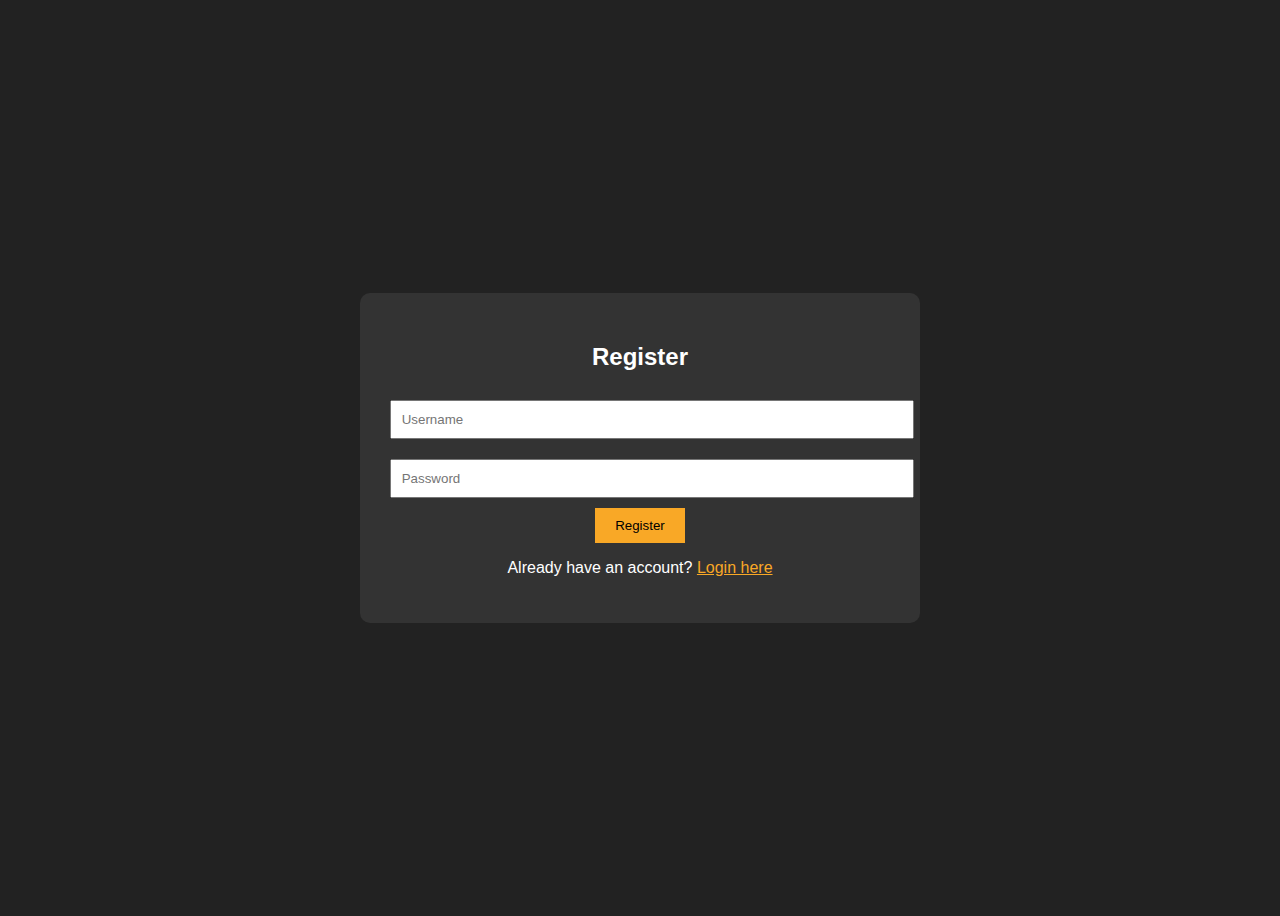
<file: register.html>
<!DOCTYPE html>
<html lang="en">
<head>
    <meta charset="UTF-8">
    <title>Register - Fuzzy Wire Bouquet</title>
    <style>
        body {
            background: #222;
            color: #fff;
            font-family: Arial, sans-serif;
            display: flex;
            align-items: center;
            justify-content: center;
            height: 100vh;
        }
        .form-container {
            background: #333;
            padding: 30px;
            border-radius: 10px;
            text-align: center;
        }
        input {
            padding: 10px;
            margin: 10px 0;
            width: 100%;
        }
        button {
            padding: 10px 20px;
            background-color: #f9a826;
            border: none;
            cursor: pointer;
        }
    </style>
</head>
<body>
    <div class="form-container">
        <h2>Register</h2>
        <input type="text" id="reg-username" placeholder="Username" required>
        <input type="password" id="reg-password" placeholder="Password" required>
        <button onclick="register()">Register</button>
        <p>Already have an account? <a href="login.html" style="color:#f9a826;">Login here</a></p>
    </div>

    <script>
        function register() {
            const username = document.getElementById("reg-username").value;
            const password = document.getElementById("reg-password").value;

            if (username && password) {
                localStorage.setItem("user", JSON.stringify({ username, password }));
                alert("Registration successful! You can now log in.");
                window.location.href = "login.html";
            } else {
                alert("Please fill in both fields.");
            }
        }
    </script>
</body>
</html>
</file>
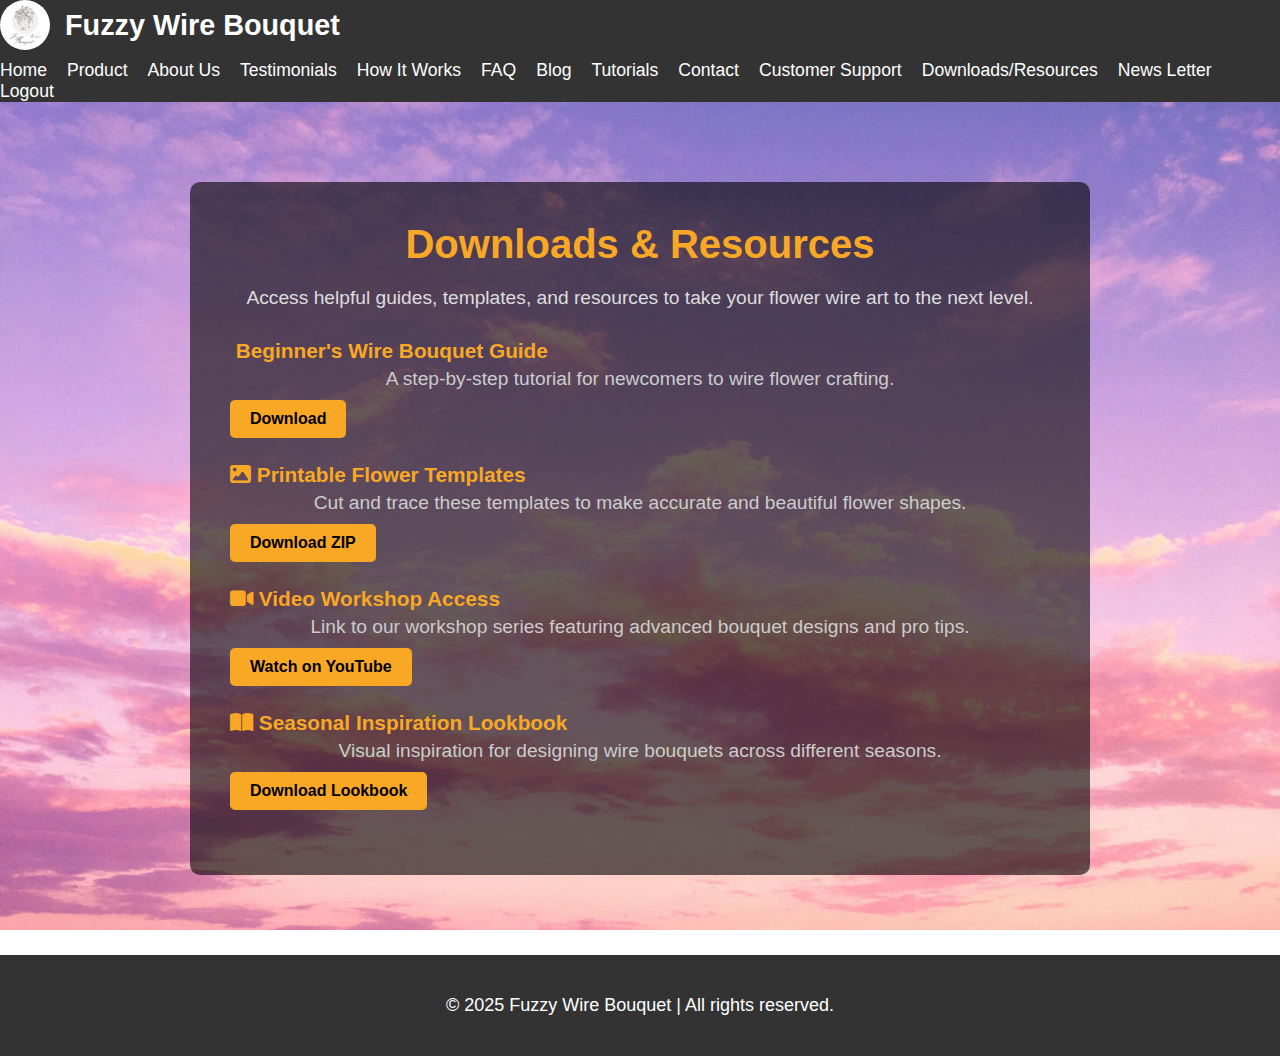
<file: resources.html>
<!DOCTYPE html>
<html lang="en">
<head>
  <meta charset="UTF-8" />
  <meta name="viewport" content="width=device-width, initial-scale=1.0"/>
  <title>Fuzzy Wire Bouquet - Downloads & Resources</title>
  <link rel="stylesheet" href="style.css" />
  <link rel="stylesheet" href="https://cdnjs.cloudflare.com/ajax/libs/font-awesome/6.7.2/css/all.min.css">
  <style>
    body {
      margin: 0;
      font-family: Arial, sans-serif;
      background: url('products-images/background2.jpg') no-repeat center center fixed;
      background-size: cover;
      color: #fff;
    }

    nav {
      background-color: #333;
      color: #fff;
    }

    .logo {
      display: flex;
      align-items: center;
    }

    .logo-img {
      width: 50px;
      height: 50px;
      border-radius: 50%;
      margin-right: 15px;
    }

    .logo a {
      text-decoration: none;
      color: #fff;
      font-size: 1.8rem;
      font-weight: bold;
    }

    ul {
      list-style: none;
      display: flex;
      flex-wrap: wrap;
      padding: 0;
      margin-top: 10px;
    }

    ul li {
      margin-right: 20px;
    }

    ul li a {
      text-decoration: none;
      color: #fff;
      font-size: 1.1rem;
      transition: color 0.3s ease;
    }

    ul li a:hover {
      color: #f9a826;
    }

    .resources-container {
      max-width: 900px;
      margin: 80px auto;
      padding: 40px;
      background-color: rgba(0, 0, 0, 0.6);
      border-radius: 10px;
      text-align: center;
    }

    .resources-container h2 {
      font-size: 2.5rem;
      margin-bottom: 10px;
      color: #f9a826;
    }

    .resources-container p {
      font-size: 1.2rem;
      margin-bottom: 30px;
      color: #ddd;
    }

    .download-item {
      margin-bottom: 25px;
      text-align: left;
    }

    .download-item h3 {
      font-size: 1.3rem;
      margin-bottom: 5px;
      color: #f9a826;
    }

    .download-item p {
      margin: 0 0 10px;
      color: #ccc;
    }

    .btn {
      display: inline-block;
      background-color: #f9a826;
      color: #000;
      padding: 10px 20px;
      text-decoration: none;
      border-radius: 5px;
      font-weight: bold;
      transition: background-color 0.3s ease;
    }

    .btn:hover {
      background-color: #ffcc33;
    }

    footer {
      text-align: center;
      padding: 20px;
      background-color: #333;
      color: #fff;
      margin-top: 50px;
    }
  </style>
</head>
<body>

  <!-- Navbar -->
  <nav>
    <div class="logo">
      <img src="products-images/lo.jpg" alt="flower logo" class="logo-img">
      <a href="index.html">Fuzzy Wire Bouquet</a>
  </div>
    <ul>
      <li><a href="index.html">Home</a></li>
            <li><a href="product.html">Product</a></li>
            <li><a href="about.html">About Us</a></li>
            <li><a href="testimonials.html">Testimonials</a></li>
            <li><a href="howitworks.html">How It Works</a></li>
            <li><a href="faq.html">FAQ</a></li>
            <li><a href="blog.html">Blog</a></li>
            <li><a href="tutorials.html">Tutorials</a></li>
            <li><a href="contact.html">Contact</a></li>
            <li><a href="support.html">Customer Support</a></li>
            <li><a href="resources.html">Downloads/Resources</a></li>
            <li><a href="newsletter.html">News Letter</a></li>
            <li><a href="#" onclick="logout()">Logout</a></li>
    </ul>
  </nav>

  <!-- Resources Section -->
  <div class="resources-container">
    <h2>Downloads & Resources</h2>
    <p>Access helpful guides, templates, and resources to take your flower wire art to the next level.</p>

    <div class="download-item">
      <h3><i class="fa-solid fa-file-"></i> Beginner's Wire Bouquet Guide</h3>
      <p>A step-by-step tutorial for newcomers to wire flower crafting.</p>
      <a href="C:\Users\marka\Downloads\6 types of flowers.docx" class="btn" download>Download</a>
    </div>

    <div class="download-item">
      <h3><i class="fa-solid fa-image"></i> Printable Flower Templates</h3>
      <p>Cut and trace these templates to make accurate and beautiful flower shapes.</p>
      <a href="c:\Users\marka\Downloads\Brown Cream Creative Interior Trifold Brochure.pdf.pdf" class="btn" download>Download ZIP</a>
    </div>

    <div class="download-item">
      <h3><i class="fa-solid fa-video"></i> Video Workshop Access</h3>
      <p>Link to our workshop series featuring advanced bouquet designs and pro tips.</p>
      <a href="https://youtube.com/playlist?list=YOUR_PLAYLIST_ID" class="btn" target="_blank">Watch on YouTube</a>
    </div>

    <div class="download-item">
      <h3><i class="fa-solid fa-book-open"></i> Seasonal Inspiration Lookbook</h3>
      <p>Visual inspiration for designing wire bouquets across different seasons.</p>
      <a href="downloads/lookbook-spring2025.pdf" class="btn" download>Download Lookbook</a>
    </div>
  </div>

  <!-- Footer -->
  <footer>
    <p>&copy; 2025 Fuzzy Wire Bouquet | All rights reserved.</p>
  </footer>

</body>
</html>
</file>
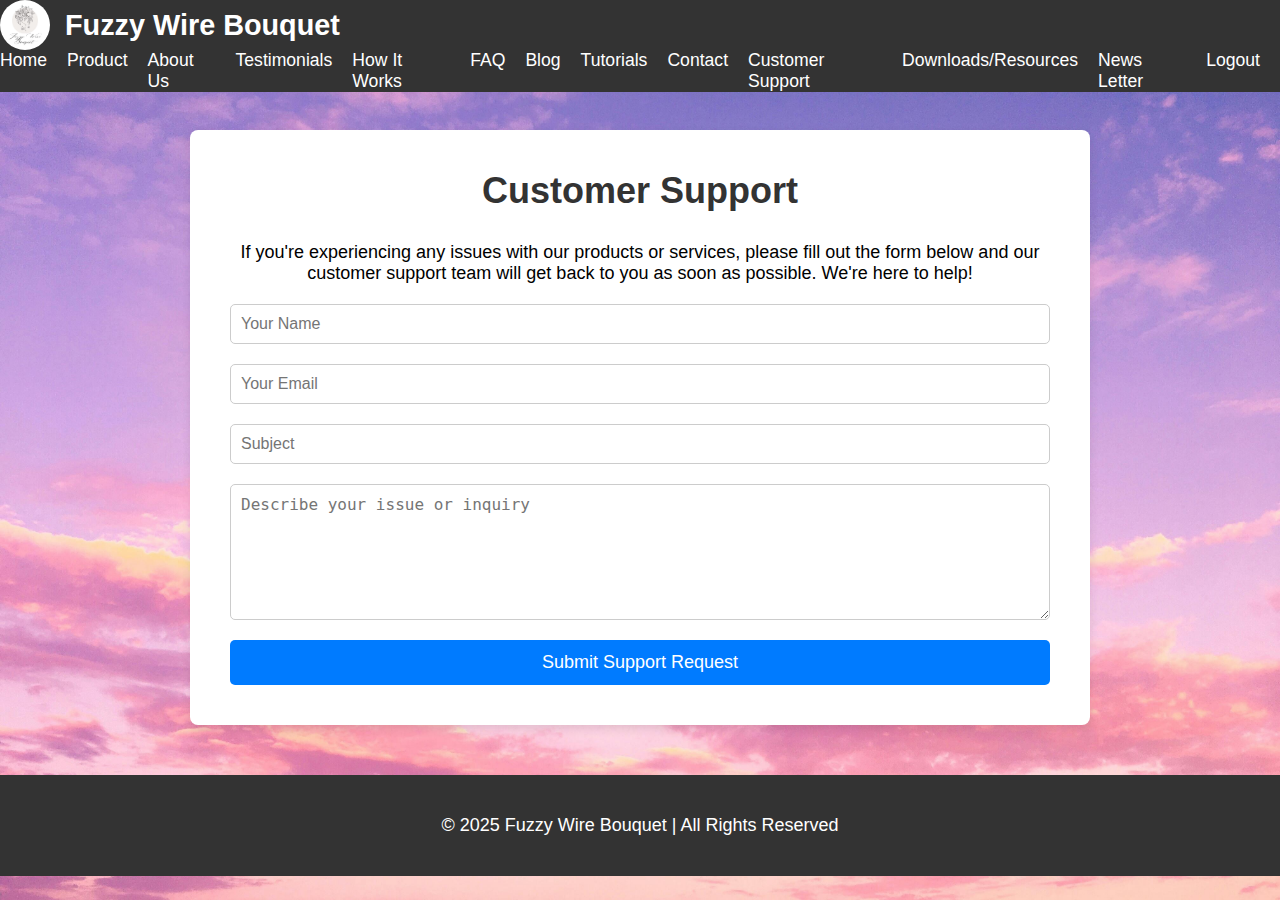
<file: Support.html>
<!DOCTYPE html>
<html lang="en">
<head>
    <meta charset="UTF-8">
    <meta name="viewport" content="width=device-width, initial-scale=1.0">
    <title>Customer Support - Fuzzy Wire Bouquet</title>
    <link rel="stylesheet" href="style.css">
    <style>
        nav {
    background-color: #333;
    color: #fff;
    position: fixed;
    width: 100%;
    z-index: 10;
    top: 0;
    left: 0;
}

body {
    font-family: Arial, sans-serif;
    background-color: #f4f4f4;
    margin: 0;
    padding-top: 80px; /* Adjust to navbar height */
}


        nav ul {
            list-style: none;
            padding: 0;
            margin: 0;
        }

        nav ul li {
            display: inline;
            margin-right: 20px;
        }

        nav ul li a {
            color: white;
            text-decoration: none;
        }

         /* Navbar styling */
         nav {
            background-color: #333;
            color: #fff;
        }

        .logo {
            display: flex;
            align-items: center;
        }

        .logo-img {
            width: 50px;
            height: 50px;
            border-radius: 50%;
            margin-right: 15px;
        }

        .logo a {
            text-decoration: none;
            color: #fff;
            font-size: 1.8rem;
            font-weight: bold;
        }

        ul {
            list-style: none;
            display: flex;
            justify-content: flex-start;
            padding: 0;
        }

        ul li {
            margin-right: 20px;
        }

        ul li a {
            text-decoration: none;
            color: #fff;
            font-size: 1.1rem;
            transition: color 0.3s ease;
        }

        ul li a:hover {
            color: #f9a826;
        }

        /* Customer Support Section */
        #support-section {
            max-width: 900px;
            margin: 50px auto;
            padding: 40px;
            background-color: white;
            border-radius: 8px;
            box-shadow: 0 4px 10px rgba(0, 0, 0, 0.1);
        }

        #support-section h1 {
            text-align: center;
            font-size: 36px;
            color: #333;
            margin-bottom: 30px;
        }

        .support-form {
            display: flex;
            flex-direction: column;
            gap: 20px;
        }

        .support-form input, .support-form textarea {
            width: 100%;
            padding: 10px;
            font-size: 16px;
            border: 1px solid #ccc;
            border-radius: 5px;
        }

        .support-form button {
            background-color: #007BFF;
            color: white;
            padding: 12px 20px;
            font-size: 18px;
            border: none;
            border-radius: 5px;
            cursor: pointer;
            transition: background-color 0.3s;
        }

        .support-form button:hover {
            background-color: #0056b3;
        }

        /* Footer Styling */
        footer {
            text-align: center;
            padding: 20px;
            background-color: #333;
            color: white;
        }

        /* Responsive Design */
        @media (max-width: 768px) {
            #support-section {
                padding: 20px;
            }

            .support-form button {
                font-size: 16px;
            }
        }
    </style>
</head>
<body>

    <!-- Navbar -->
    <nav>
        <div class="logo">
            <img src="products-images/lo.jpg" alt="flower logo" class="logo-img">
            <a href="index.html">Fuzzy Wire Bouquet</a>
        </div>
        <ul>
            <li><a href="index.html">Home</a></li>
            <li><a href="product.html">Product</a></li>
            <li><a href="about.html">About Us</a></li>
            <li><a href="testimonials.html">Testimonials</a></li>
            <li><a href="howitworks.html">How It Works</a></li>
            <li><a href="faq.html">FAQ</a></li>
            <li><a href="blog.html">Blog</a></li>
            <li><a href="tutorials.html">Tutorials</a></li>
            <li><a href="contact.html">Contact</a></li>
            <li><a href="support.html">Customer Support</a></li>
            <li><a href="resources.html">Downloads/Resources</a></li>
            <li><a href="newsletter.html">News Letter</a></li>
            <li><a href="#" onclick="logout()">Logout</a></li>
           
        </ul>
    </nav>

    <!-- Customer Support Section -->
    <section id="support-section">
        <h1>Customer Support</h1>
        <p>If you're experiencing any issues with our products or services, please fill out the form below and our customer support team will get back to you as soon as possible. We're here to help!</p>
        <form action="submit_support.php" method="POST" class="support-form">
            <!-- Name Field -->
            <input type="text" name="name" placeholder="Your Name" required>

            <!-- Email Field -->
            <input type="email" name="email" placeholder="Your Email" required>

            <!-- Subject Field -->
            <input type="text" name="subject" placeholder="Subject" required>

            <!-- Issue Details -->
            <textarea name="issue" rows="6" placeholder="Describe your issue or inquiry" required></textarea>

            <!-- Submit Button -->
            <button type="submit">Submit Support Request</button>
        </form>
    </section>

    <!-- Footer -->
    <footer>
        <p>&copy; 2025 Fuzzy Wire Bouquet | All Rights Reserved</p>
    </footer>

</body>
</html>
</file>
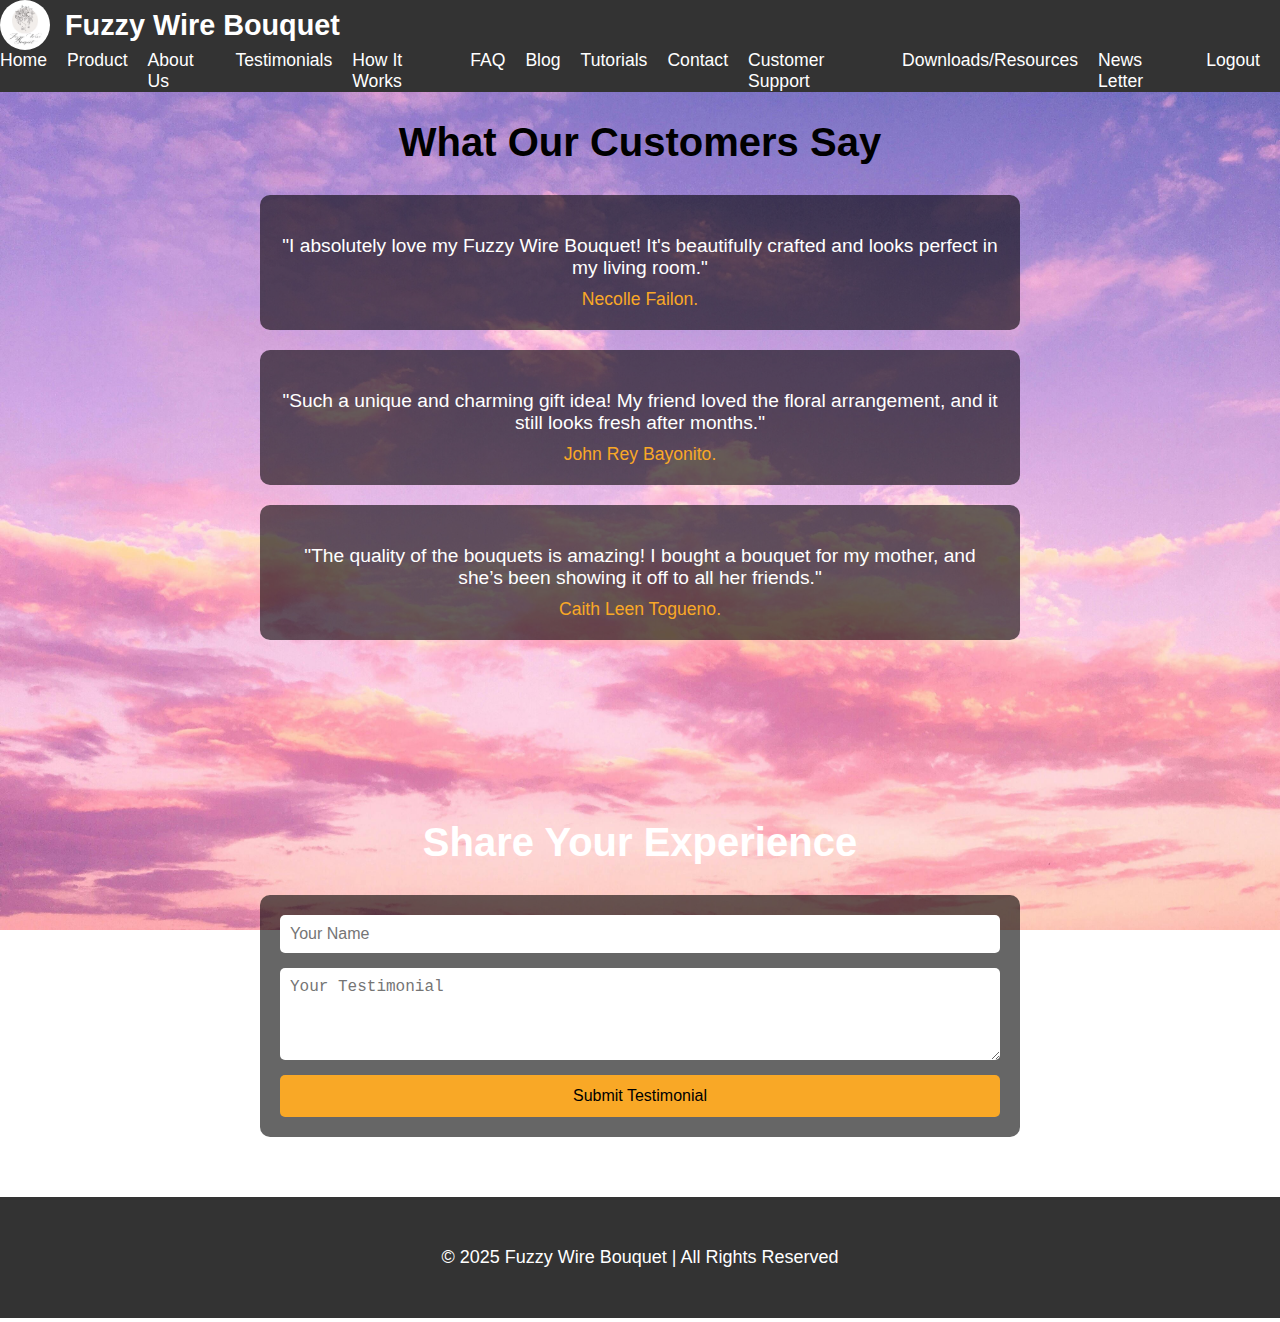
<file: testimonials.html>
<!DOCTYPE html>
<html lang="en">
<head>
  <meta charset="UTF-8" />
  <meta name="viewport" content="width=device-width, initial-scale=1.0"/>
  <title>Testimonials - Fuzzy Wire Bouquet</title>
  <link rel="stylesheet" href="style.css" />
  <style>
    body {
      font-family: Arial, sans-serif;
      background: url('products-images/background2.jpg') no-repeat center center fixed;
      background-size: cover;
      margin: 0;
      padding: 0;
      color: #fff;
    }

    nav {
      background-color: #333;
      color: #fff;
     
      position: fixed;
      width: 100%;
      z-index: 10;
    }

    .logo {
      display: flex;
      align-items: center;
    }

    .logo-img {
      width: 50px;
      height: 50px;
      border-radius: 50%;
      margin-right: 15px;
    }

    .logo a {
      text-decoration: none;
      color: #fff;
      font-size: 1.8rem;
      font-weight: bold;
    }

    ul {
      list-style: none;
      display: flex;
      justify-content: flex-start;
      padding: 0;
    }

    ul li {
      margin-right: 20px;
    }

    ul li a {
      text-decoration: none;
      color: #fff;
      font-size: 1.1rem;
      transition: color 0.3s ease;
    }

    ul li a:hover {
      color: #f9a826;
    }

    #testimonials,
    #submit-testimonial {
      padding: 120px 20px 60px 20px;
      text-align: center;
      max-width: 800px;
      margin: auto;
    }

    #testimonials h1,
    #submit-testimonial h2 {
      font-size: 2.5rem;
      margin-bottom: 30px;
    }

    .testimonial-container {
      display: flex;
      flex-direction: column;
      gap: 20px;
    }

    .testimonial {
      background-color: rgba(0, 0, 0, 0.6);
      padding: 20px;
      border-radius: 10px;
    }

    .testimonial p {
      font-size: 1.2rem;
      margin-bottom: 10px;
    }

    .testimonial h3 {
      font-size: 1.1rem;
      font-weight: normal;
      color: #f9a826;
    }

    form {
      display: flex;
      flex-direction: column;
      gap: 15px;
      background-color: rgba(0, 0, 0, 0.6);
      padding: 20px;
      border-radius: 10px;
    }

    input,
    textarea {
      padding: 10px;
      border: none;
      border-radius: 5px;
      font-size: 1rem;
    }

    button {
      background-color: #f9a826;
      color: #000;
      border: none;
      padding: 12px;
      font-size: 1rem;
      border-radius: 5px;
      cursor: pointer;
      transition: background 0.3s ease;
    }

    button:hover {
      background-color: #e6951b;
    }

    footer {
      background-color: #333;
      color: #fff;
      padding: 30px;
      text-align: center;
    }

  </style>
</head>
<body>

  <!-- Navbar -->
  <nav>
    <div class="logo">
      <img src="products-images/lo.jpg" alt="flower logo" class="logo-img" />
      <a href="index.html">Fuzzy Wire Bouquet</a>
    </div>
    <ul>
      <li><a href="index.html">Home</a></li>
            <li><a href="product.html">Product</a></li>
            <li><a href="about.html">About Us</a></li>
            <li><a href="testimonials.html">Testimonials</a></li>
            <li><a href="howitworks.html">How It Works</a></li>
            <li><a href="faq.html">FAQ</a></li>
            <li><a href="blog.html">Blog</a></li>
            <li><a href="tutorials.html">Tutorials</a></li>
            <li><a href="contact.html">Contact</a></li>
            <li><a href="support.html">Customer Support</a></li>
            <li><a href="resources.html">Downloads/Resources</a></li>
            <li><a href="newsletter.html">News Letter</a></li>
            <li><a href="#" onclick="logout()">Logout</a></li>
    </ul>
  </nav>

  <!-- Testimonials Section -->
  <section id="testimonials">
    <h1>What Our Customers Say</h1>
    <div class="testimonial-container">
      <div class="testimonial">
        <p>"I absolutely love my Fuzzy Wire Bouquet! It's beautifully crafted and looks perfect in my living room."</p>
        <h3>Necolle Failon.</h3>
      </div>
      <div class="testimonial">
        <p>"Such a unique and charming gift idea! My friend loved the floral arrangement, and it still looks fresh after months."</p>
        <h3>John Rey Bayonito.</h3>
      </div>
      <div class="testimonial">
        <p>"The quality of the bouquets is amazing! I bought a bouquet for my mother, and she’s been showing it off to all her friends."</p>
        <h3>Caith Leen Togueno.</h3>
      </div>
    </div>
  </section>

  <!-- Submit Testimonial Section -->
  <section id="submit-testimonial">
    <h2>Share Your Experience</h2>
    <form action="#">
      <input type="text" name="name" placeholder="Your Name" required />
      <textarea name="testimonial" rows="4" placeholder="Your Testimonial" required></textarea>
      <button type="submit">Submit Testimonial</button>
    </form>
  </section>

  <!-- Footer -->
  <footer>
    <p>&copy; 2025 Fuzzy Wire Bouquet | All Rights Reserved</p>
  </footer>

</body>
<script>
  const Form = document.querySelector("form");
  const testimonialcontainer = document.querySelector(".testimonial-container");

  // Load testimonials from localStorage on page load
  window.onload = function () {
    const savedTestimonials = JSON.parse(localStorage.getItem("testimonials")) || [];
    savedTestimonials.forEach(t => {
      addTestimonialToDOM(t.name, t.message, false);
    });
  };

  form.addEventListener("submit", function (e) {
    e.preventDefault();

    const name = form.name.value.trim();
    const message = form.testimonial.value.trim();

    if (name && message) {
      // Save to DOM and localStorage
      addTestimonialToDOM(name, message, true);

      // Clear form
      form.reset();
    }
  });

  function addTestimonialToDOM(name, message, saveToStorage = true) {
    const testimonial = document.createElement("div");
    testimonial.classList.add("testimonial");
    testimonial.innerHTML = `
      <p>"${message}"</p>
      <h3>${name}</h3>
    `;

    // Insert at the top of the container
    testimonialContainer.prepend(testimonial);

    // Save to localStorage
    if (saveToStorage) {
      const saved = JSON.parse(localStorage.getItem("testimonials")) || [];
      saved.unshift({ name, message }); // Add to start
      localStorage.setItem("testimonials", JSON.stringify(saved));
    }
  }
</script>

<script>
  
  const form = document.querySelector("form");
  const testimonialContainer = document.querySelector(".testimonial-container");

  form.addEventListener("submit", function (e) {
    e.preventDefault(); // Prevent page reload

    const name = form.name.value.trim();
    const message = form.testimonial.value.trim();

    if (name && message) {
      // Create new testimonial div
      const testimonial = document.createElement("div");
      testimonial.classList.add("testimonial");

      testimonial.innerHTML = `
        <p>"${message}"</p>
        <h3>${name}</h3>
      `;

      // Append to testimonial container
      testimonialContainer.appendChild(testimonial);

      // Optionally, clear form
      form.reset();
    }
  });
</script>

</html>
</file>
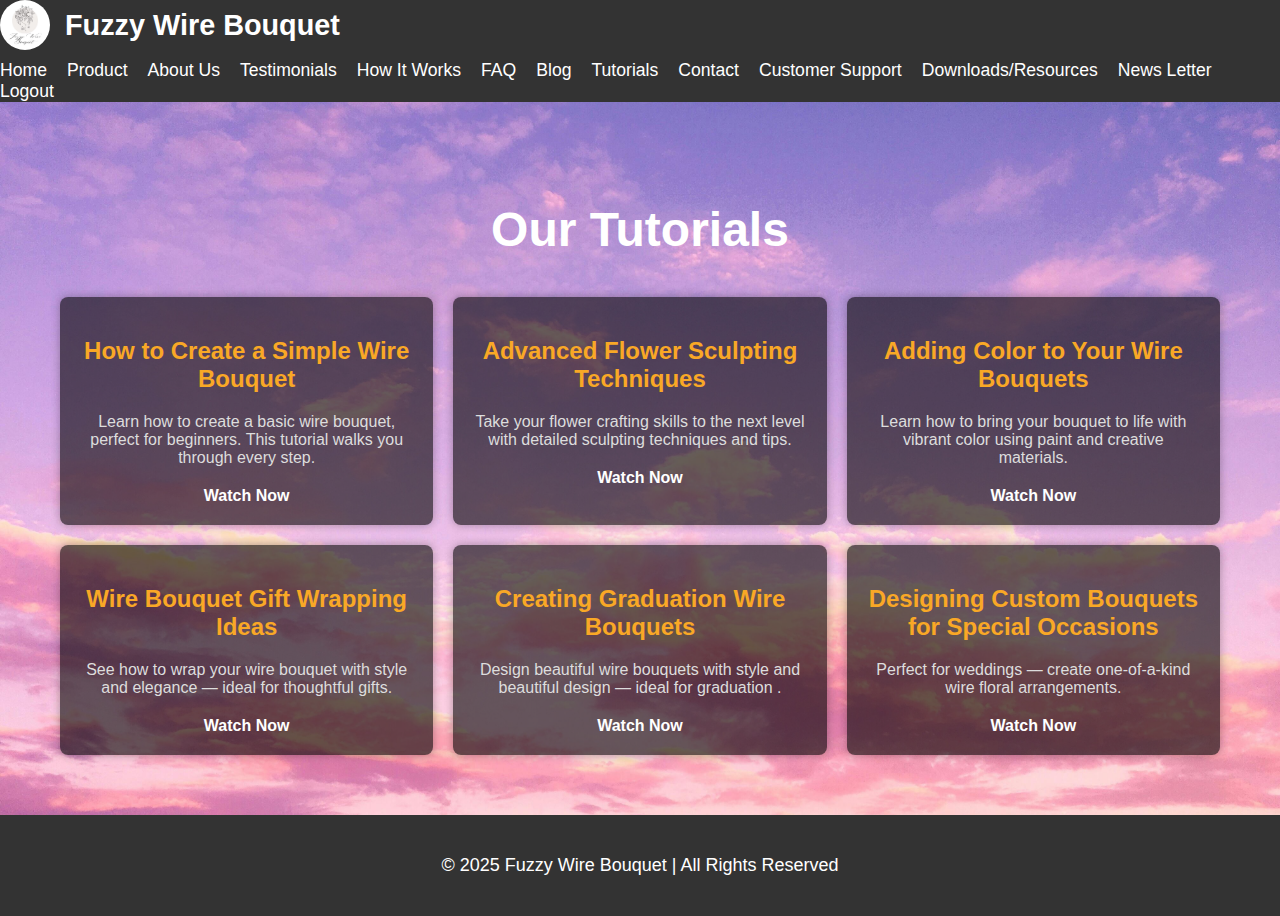
<file: tutorials.html>
<!DOCTYPE html>
<html lang="en">
<head>
  <meta charset="UTF-8" />
  <meta name="viewport" content="width=device-width, initial-scale=1.0"/>
  <title>Tutorials - Fuzzy Wire Bouquet</title>
  <link rel="stylesheet" href="style.css" />
  <style>
    body {
      font-family: Arial, sans-serif;
      margin: 0;
      padding: 0;
      background: url('products-images/background2.jpg') no-repeat center center fixed;
      background-size: cover;
      color: #fff;
    }

    nav {
      background-color: #333;
      color: #fff;
    }

    .logo {
      display: flex;
      align-items: center;
    }

    .logo-img {
      width: 50px;
      height: 50px;
      border-radius: 50%;
      margin-right: 15px;
    }

    .logo a {
      text-decoration: none;
      color: #fff;
      font-size: 1.8rem;
      font-weight: bold;
    }

    ul {
      list-style: none;
      display: flex;
      justify-content: flex-start;
      padding: 0;
      margin-top: 10px;
      flex-wrap: wrap;
    }

    ul li {
      margin-right: 20px;
    }

    ul li a {
      text-decoration: none;
      color: #fff;
      font-size: 1.1rem;
      transition: color 0.3s ease;
    }

    ul li a:hover {
      color: #f9a826;
    }

    #tutorials-section {
      padding: 100px 20px 60px;
      text-align: center;
      max-width: 1200px;
      margin: auto;
    }

    #tutorials-section h1 {
      font-size: 3rem;
      color: #fff;
      margin-bottom: 40px;
    }

    .tutorial-container {
      display: grid;
      grid-template-columns: repeat(3, 1fr);
      gap: 20px;
    }

    .tutorial-item {
      background-color: rgba(0, 0, 0, 0.6);
      border-radius: 8px;
      padding: 20px;
      transition: transform 0.3s ease;
      box-shadow: 0 0 10px rgba(0, 0, 0, 0.3);
    }

    .tutorial-item:hover {
      transform: translateY(-10px);
    }

    .tutorial-item h3 {
      font-size: 1.5rem;
      color: #f9a826;
      margin: 20px 0 10px;
    }

    .tutorial-item p {
      font-size: 1rem;
      color: #ddd;
      margin-bottom: 20px;
    }

    .tutorial-item a {
      text-decoration: none;
      color: #fff;
      font-weight: bold;
    }

    .tutorial-item a:hover {
      color: #f9a826;
    }

    footer {
      text-align: center;
      padding: 20px;
      background-color: #333;
      color: white;
    }

    @media (max-width: 768px) {
      .tutorial-container {
        grid-template-columns: 1fr 1fr;
      }
    }

    @media (max-width: 480px) {
      .tutorial-container {
        grid-template-columns: 1fr;
      }
    }
  </style>
</head>
<body>

  <!-- Navbar -->
  <nav>
    <div class="logo">
      <img src="products-images/lo.jpg" alt="flower logo" class="logo-img">
      <a href="index.html">Fuzzy Wire Bouquet</a>
  </div>
    <ul>
      <li><a href="index.html">Home</a></li>
            <li><a href="product.html">Product</a></li>
            <li><a href="about.html">About Us</a></li>
            <li><a href="testimonials.html">Testimonials</a></li>
            <li><a href="howitworks.html">How It Works</a></li>
            <li><a href="faq.html">FAQ</a></li>
            <li><a href="blog.html">Blog</a></li>
            <li><a href="tutorials.html">Tutorials</a></li>
            <li><a href="contact.html">Contact</a></li>
            <li><a href="support.html">Customer Support</a></li>
            <li><a href="resources.html">Downloads/Resources</a></li>
            <li><a href="newsletter.html">News Letter</a></li>
            <li><a href="#" onclick="logout()">Logout</a></li>
    </ul>
  </nav>

  <!-- Tutorials Section -->
  <section id="tutorials-section">
    <h1>Our Tutorials</h1>

    <div class="tutorial-container">
      <div class="tutorial-item">
        <h3>How to Create a Simple Wire Bouquet</h3>
        <p>Learn how to create a basic wire bouquet, perfect for beginners. This tutorial walks you through every step.</p>
        <a href="https://www.tiktok.com/@fuzzy_wire_bouquet/video/7499347221381500167?_r=1&_t=ZS-8vz6IdYq8W8">Watch Now</a>
      </div>

      <div class="tutorial-item">
        <h3>Advanced Flower Sculpting Techniques</h3>
        <p>Take your flower crafting skills to the next level with detailed sculpting techniques and tips.</p>
        <a href="https://vt.tiktok.com/ZSh8J4hC7/">Watch Now</a>
      </div>

      <div class="tutorial-item">
        <h3>Adding Color to Your Wire Bouquets</h3>
        <p>Learn how to bring your bouquet to life with vibrant color using paint  and creative materials.</p>
        <a href="https://vt.tiktok.com/ZSh8Jx2JY/">Watch Now</a>
      </div>

      <div class="tutorial-item">
        <h3>Wire Bouquet Gift Wrapping Ideas</h3>
        <p>See how to wrap your wire bouquet with style and elegance — ideal for thoughtful gifts.</p>
        <a href="https://vt.tiktok.com/ZSh8JE5xo/" target="_blank">Watch Now</a>
      </div>

      <div class="tutorial-item">
        <h3>Creating Graduation Wire Bouquets</h3>
        <p>Design beautiful wire bouquets with style and beautiful design — ideal for graduation .</p>
        <a href="https://vt.tiktok.com/ZSh8Jwd3n/">Watch Now</a>
      </div>

      <div class="tutorial-item">
        <h3>Designing Custom Bouquets for Special Occasions</h3>
        <p>Perfect for weddings — create one-of-a-kind wire floral arrangements.</p>
        <a href="https://vt.tiktok.com/ZSh8JGjCy/">Watch Now</a>
      </div>
    </div>
  </section>

  <!-- Footer -->
  <footer>
    <p>&copy; 2025 Fuzzy Wire Bouquet | All Rights Reserved</p>
  </footer>

</body>
</html>
</file>
<file: style.css>
* {
    margin: 0;
    padding: 0;
    box-sizing: border-box;
}

body {
    font-family: Arial, sans-serif;
    background: url('products-images/background2.jpg') no-repeat center center fixed;
    background-size: cover;
}
    
ul {
    list-style: none;
    display: flex;
    justify-content: flex-start;
    padding: 0;
}

ul li {
    margin-right: 20px;
}


h1 {
    font-size: 36px;
    color: #000000;
    text-align: center;
}

p {
    font-size: 18px;
    margin: 20px 0;
    text-align: center;
}

.product-container {
    display: grid;
    grid-template-columns: repeat(5, 1fr);
    gap: 20px;
    margin-top: 30px;
}

.product {
    border: 1px solid #ddd;
    padding: 20px;
    text-align: center;
    background-color: #f9f9f9;
}

.product img {
    width: 100%;
    height: 200px;
    object-fit: cover;
}

.product h3 {
    font-size: 20px;
    margin: 15px 0;
}

.product p {
    font-size: 16px;
    margin-bottom: 15px;
}

.product button {
    padding: 10px 15px;
    font-size: 16px;
    background-color: #28a745;
    color: white;
    border: none;
    cursor: pointer;
}

.product button:hover {
    background-color: #218838;
}

footer {
    text-align: center;
    padding: 10px;
    background-color: #060407;
    color: white;
    width: 100%;
    bottom: 0;
}
</file>
